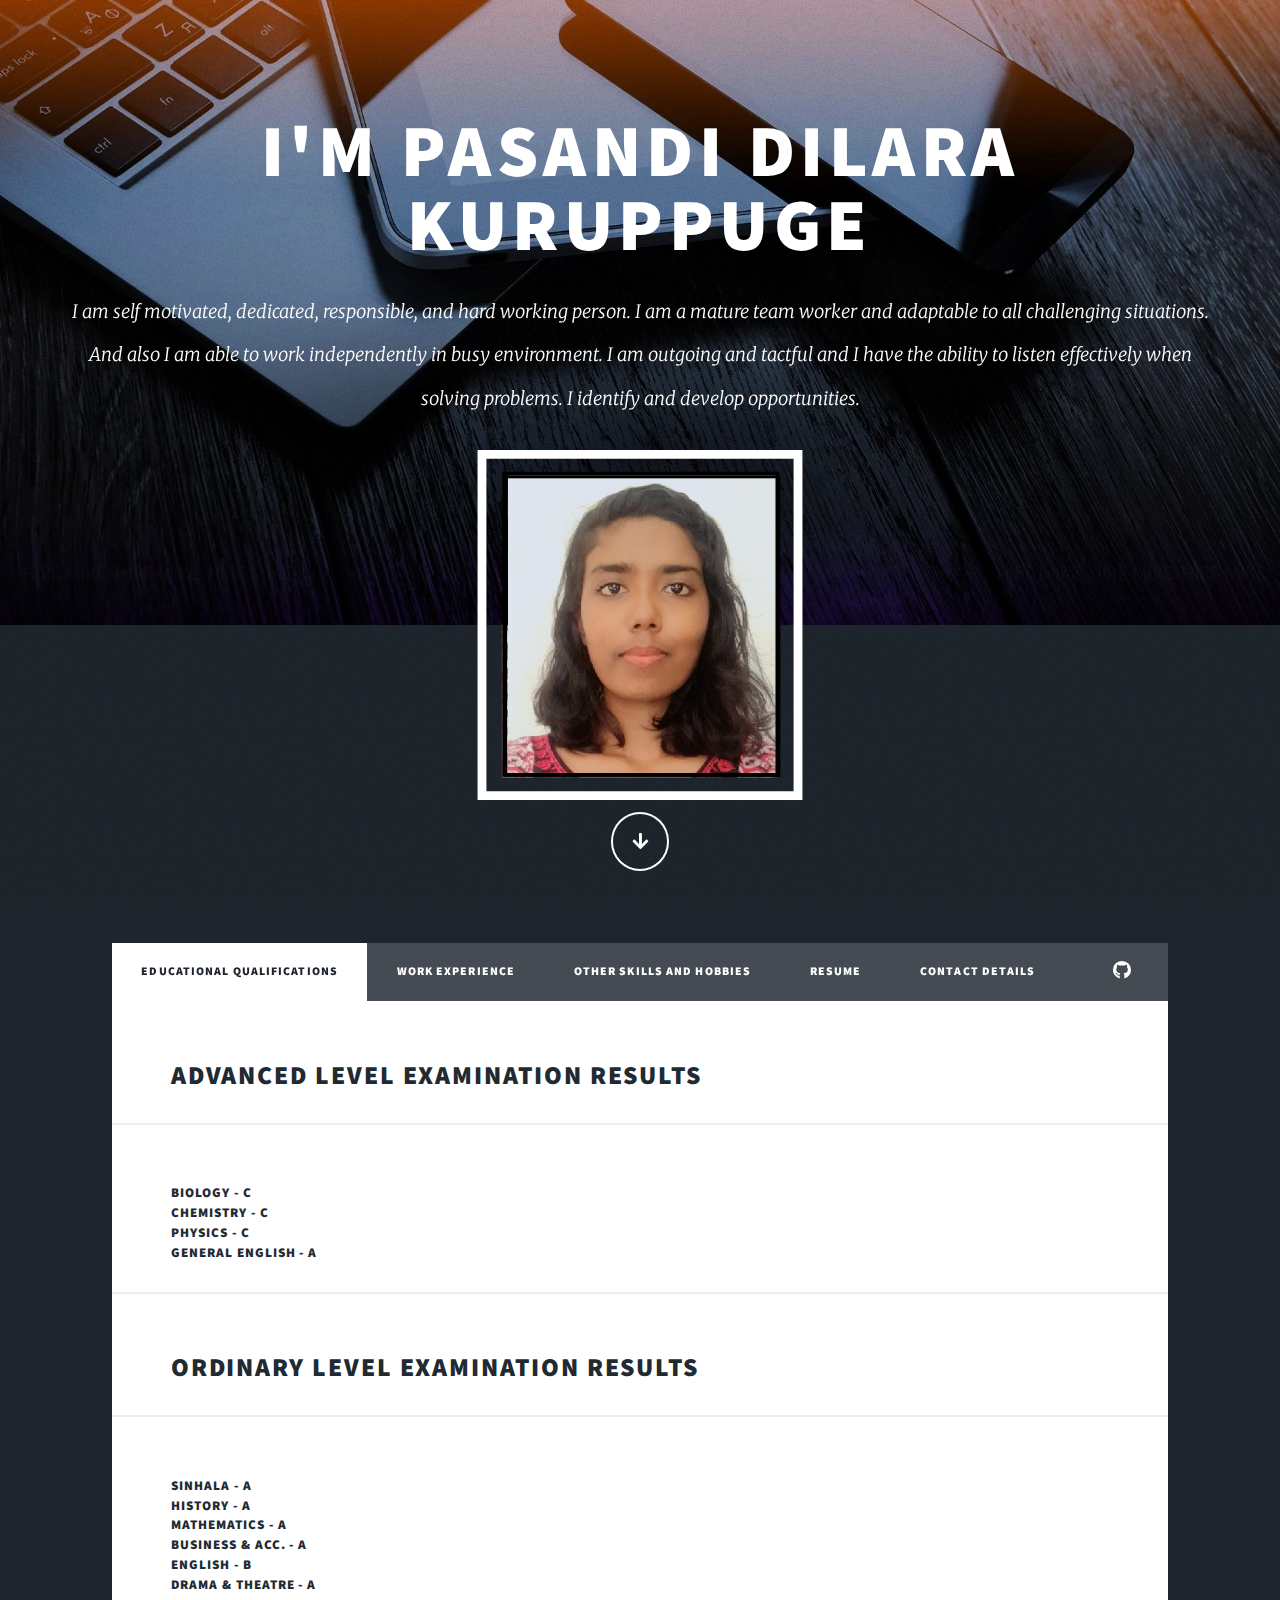
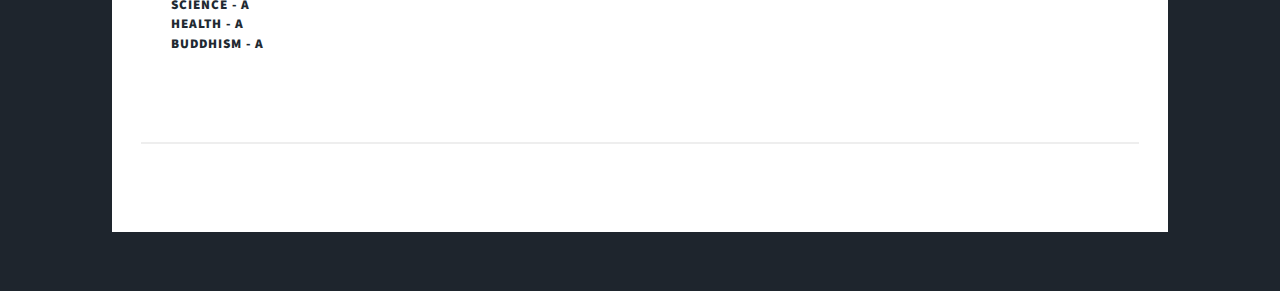
<file: index.html>
<!DOCTYPE HTML>

<html>
	<head>
		<title>Pasandi Dilara|E-Portfolio</title>
		<link rel = "icon" type = "image/png" href = "images/logo.svg">
		<meta charset="utf-8" />
		<meta name="viewport" content="width=device-width, initial-scale=1, user-scalable=no" />
		<link rel="stylesheet" href="assets/css/main.css" />
		<noscript><link rel="stylesheet" href="assets/css/noscript.css" /></noscript>
	</head>
	<body class="is-preload">

		
			<div id="wrapper" class="fade-in">

				

				
					<div id="intro">
						<h1>I'm Pasandi dilara<br />
						Kuruppuge</h1>
						<p>I am self motivated, dedicated, responsible, and hard working person. I am a mature team worker and adaptable to all challenging situations. <br>And also I am able to work independently in busy environment. I am outgoing and tactful and I have the ability to listen effectively when solving problems. I identify and develop opportunities.</p>
						<center><img src="images/Image.svg" width="350px" height="350px"></center>
				
						<ul class="actions">
							<li><a href="#header" class="button icon solid solo fa-arrow-down scrolly">Continue</a></li>
						</ul>
					</div>


					
					<header id="header">
						<a href="index.html" class="logo">About me</a>
					</header>			
					
				
					<nav id="nav">
						<ul class="links">
							<li class="active"><a href="index.html">Educational Qualifications</a></li>
							<li><a href="generic.html">Work experience</a></li>
							<li><a href="other.html">Other Skills and Hobbies</a></li>
							
							<li><a href="elements.html">Resume</a> </li>
							<li><a href="contact.html">Contact details</a></li>
						</ul>
						<ul class="icons">
							<li><a href="https://github.com/kuruppuge" class="icon brands fa-github"><span class="label">GitHub</span></a></li>
						</ul>
					</nav>

				
					<div id="main">


						<h2>Advanced Level examination results</h2> 

						<h5>Biology          -     C 
						<br> Chemistry       -     C 
						<br> Physics         -     C 
						<br> General English -     A</h5>

						<h2>Ordinary Level examination results</h2>

						<h5>Sinhala - A <br> History - A <br> Mathematics - A <br> Business & Acc. - A <br> English - B <br> Drama & Theatre - A <br> Science - A <br> Health - A <br> Buddhism - A</h5>





								

						

						

				
					<div id="copyright">
					</div>

			</div>

		
			<script src="assets/js/jquery.min.js"></script>
			<script src="assets/js/jquery.scrollex.min.js"></script>
			<script src="assets/js/jquery.scrolly.min.js"></script>
			<script src="assets/js/browser.min.js"></script>
			<script src="assets/js/breakpoints.min.js"></script>
			<script src="assets/js/util.js"></script>
			<script src="assets/js/main.js"></script>

	</body>
</html>
</file>
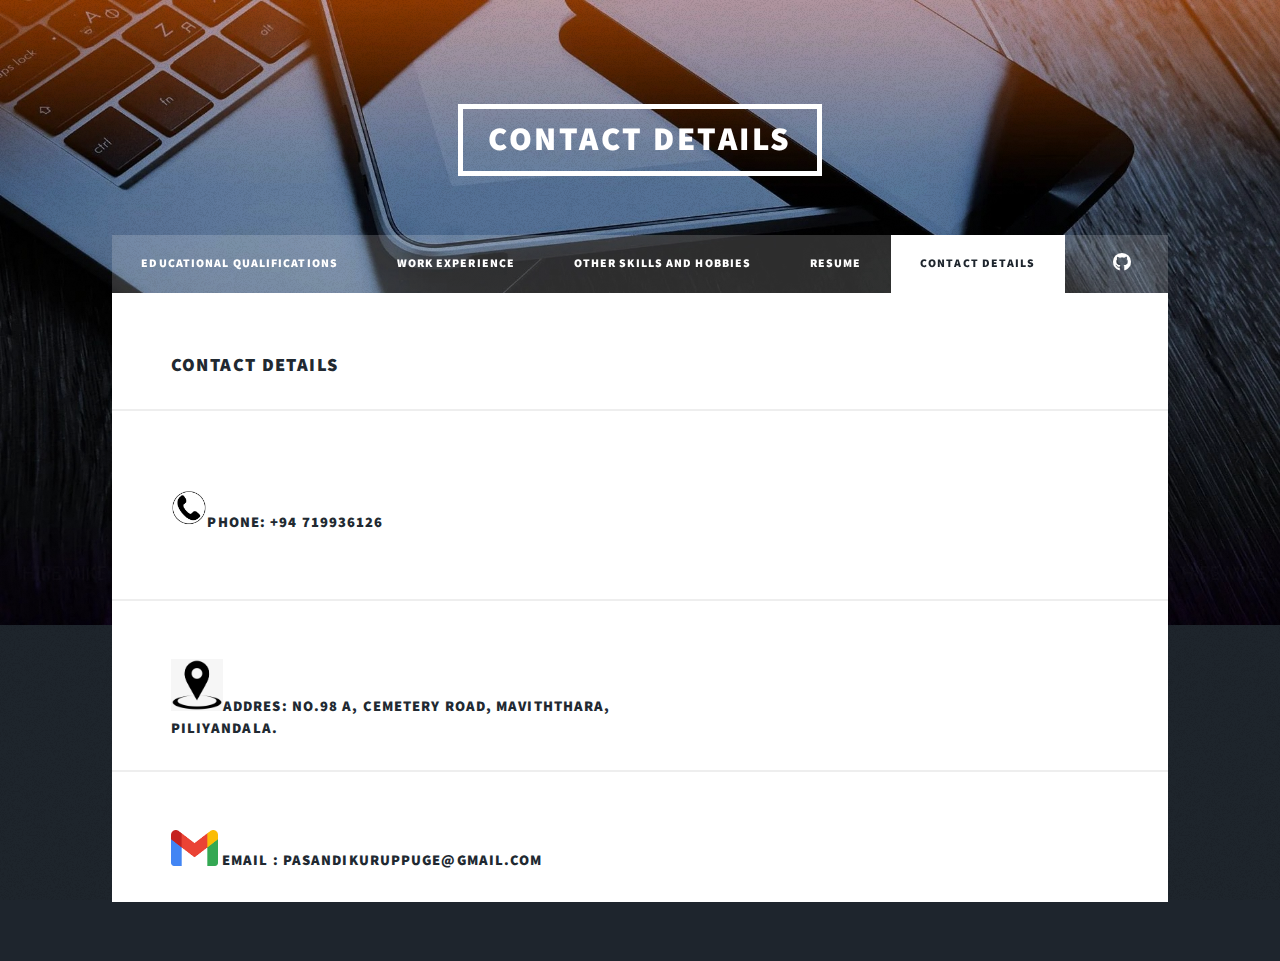
<file: contact.html>
<!DOCTYPE html>
<html>
	<head>
		<title>Contact details</title>
		<link rel = "icon" type = "image/png" href = "images/logo.svg">
		<meta charset="utf-8" />
		<meta name="viewport" content="width=device-width, initial-scale=1, user-scalable=no" />
		<link rel="stylesheet" href="assets/css/main.css" />
		<noscript><link rel="stylesheet" href="assets/css/noscript.css" /></noscript>
	</head>
	<body class="is-preload">

	
			<div id="wrapper">

					<header id="header">
						<a href="contact.html" class="logo">Contact details</a>
					</header>

				
					<nav id="nav">
						<ul class="links">
							<li><a href="index.html">Educational Qualifications</a></li>
							<li><a href="generic.html">Work experience</a></li>
							<li><a href="other.html">Other Skills and Hobbies</a></li>
							<li><a href="elements.html">Resume</a> </li>
							<li class="active"><a href="contact.html">Contact details</a></li>
						</ul>
						<ul class="icons">
							
							<li><a href="https://github.com/kuruppuge" class="icon brands fa-github"><span class="label">GitHub</span></a></li>
						</ul>
					</nav>

				
					<div id="main">

						<h3>
							Contact Details
						</h3>

						<h4><br><img src="images/1099.svg">Phone: +94 719936126</h4><br>
						<h4><img src="images/no.svg">ADDRES:
							No.98 A, Cemetery road, Maviththara,<br>
							Piliyandala.</h4>
						<h4><img src="images/gmail.svg"> EMAIL : pasandikuruppuge@gmail.com</h4>
						  
					</div>

					<div id="copyright">
                
					</div>



		
			<script src="assets/js/jquery.min.js"></script>
			<script src="assets/js/jquery.scrollex.min.js"></script>
			<script src="assets/js/jquery.scrolly.min.js"></script>
			<script src="assets/js/browser.min.js"></script>
			<script src="assets/js/breakpoints.min.js"></script>
			<script src="assets/js/util.js"></script>
			<script src="assets/js/main.js"></script>

	</body>
</html>
</file>
<file: assets/css/main.css>
@import url(fontawesome-all.min.css);
@import url("https://fonts.googleapis.com/css?family=Merriweather:300,700,300italic,700italic|Source+Sans+Pro:900");

/*
	Massively by HTML5 UP
	html5up.net | @ajlkn
	Free for personal and commercial use under the CCA 3.0 license (html5up.net/license)
*/

html, body, div, span, applet, object,
iframe, h1, h2, h3, h4, h5, h6, p, blockquote,
pre, a, abbr, acronym, address, big, cite,
code, del, dfn, em, img, ins, kbd, q, s, samp,
small, strike, strong, sub, sup, tt, var, b,
u, i, center, dl, dt, dd, ol, ul, li, fieldset,
form, label, legend, table, caption, tbody,
tfoot, thead, tr, th, td, article, aside,
canvas, details, embed, figure, figcaption,
footer, header, hgroup, menu, nav, output, ruby,
section, summary, time, mark, audio, video {
	margin: 0;
	padding: 0;
	border: 0;
	font-size: 100%;
	font: inherit;
	vertical-align: baseline;}

article, aside, details, figcaption, figure,
footer, header, hgroup, menu, nav, section {
	display: block;}

body {
	line-height: 1;
}

ol, ul {
	list-style: none;
}

blockquote, q {
	quotes: none;
}

	blockquote:before, blockquote:after, q:before, q:after {
		content: '';
		content: none;
	}

table {
	border-collapse: collapse;
	border-spacing: 0;
}

body {
	-webkit-text-size-adjust: none;
}

mark {
	background-color: transparent;
	color: inherit;
}

input::-moz-focus-inner {
	border: 0;
	padding: 0;
}

input, select, textarea {
	-moz-appearance: none;
	-webkit-appearance: none;
	-ms-appearance: none;
	appearance: none;
}

/* Basic */

	@-ms-viewport {
		width: device-width;
	}

	body {
		-ms-overflow-style: scrollbar;
	}

	@media screen and (max-width: 480px) {

		html, body {
			min-width: 320px;
		}

	}

	html {
		box-sizing: border-box;
	}

	*, *:before, *:after {
		box-sizing: inherit;
	}

	body {
		background-color: #1e252d;
	}

		body.is-preload *, body.is-preload *:before, body.is-preload *:after {
			-moz-animation: none !important;
			-webkit-animation: none !important;
			-ms-animation: none !important;
			animation: none !important;
			-moz-transition: none !important;
			-webkit-transition: none !important;
			-ms-transition: none !important;
			transition: none !important;
		}

/* Type */

	html {
		font-size: 16pt;
	}

		@media screen and (max-width: 1680px) {

			html {
				font-size: 12pt;
			}

		}

		@media screen and (max-width: 1280px) {

			html {
				font-size: 11pt;
			}

		}

		@media screen and (max-width: 360px) {

			html {
				font-size: 10pt;
			}

		}

	body {
		color: #212931;
	}

	body, input, select, textarea {
		font-family: "Merriweather", Georgia, serif;
		font-weight: 300;
		font-size: 1rem;
		line-height: 2.375;
	}

	a {
		-moz-transition: color 0.2s ease-in-out, background-color 0.2s ease-in-out, border-color 0.2s ease-in-out, box-shadow 0.2s ease-in-out;
		-webkit-transition: color 0.2s ease-in-out, background-color 0.2s ease-in-out, border-color 0.2s ease-in-out, box-shadow 0.2s ease-in-out;
		-ms-transition: color 0.2s ease-in-out, background-color 0.2s ease-in-out, border-color 0.2s ease-in-out, box-shadow 0.2s ease-in-out;
		transition: color 0.2s ease-in-out, background-color 0.2s ease-in-out, border-color 0.2s ease-in-out, box-shadow 0.2s ease-in-out;
		border-bottom: dotted 1px;
		text-decoration: none;
	}

		a:hover {
			border-bottom-color: transparent;
		}

	strong, b {
		font-weight: 600;
	}

	em, i {
		font-style: italic;
	}

	p {
		text-align: justify;
		margin: 0 0 2rem 0;
	}

	h1, h2, h3, h4, h5, h6 {
		font-family: "Source Sans Pro", Helvetica, sans-serif;
		font-weight: 900;
		line-height: 1.5;
		letter-spacing: 0.075em;
		text-transform: uppercase;
		margin: 0 0 1rem 0;
	}

		h1 a, h2 a, h3 a, h4 a, h5 a, h6 a {
			border-bottom: 0;
			color: inherit;
			text-decoration: none;
		}

	h1 {
		font-size: 4rem;
		line-height: 1.1;
		margin: 0 0 2rem 0;
	}

	h2 {
		font-size: 1.75rem;
		line-height: 1.3;
		margin: 0 0 1.5rem 0;
	}

	h3 {
		font-size: 1.25rem;
		margin: 0 0 1.5rem 0;
	}

	h4 {
		font-size: 1rem;
	}

	h5 {
		font-size: 0.9rem;
	}

	h6 {
		font-size: 0.8rem;
	}

	sub {
		font-size: 0.8rem;
		position: relative;
		top: 0.5rem;
	}

	sup {
		font-size: 0.8rem;
		position: relative;
		top: -0.5rem;
	}

	blockquote {
		border-left: solid 4px;
		font-style: italic;
		margin: 0 0 2rem 0;
		padding: 0.5rem 0 0.5rem 2rem;
	}

	code {
		border: solid 2px;
		font-family: "Courier New", monospace;
		font-size: 0.9rem;
		margin: 0 0.25rem;
		padding: 0.25rem 0.65rem;
	}

	pre {
		-webkit-overflow-scrolling: touch;
		font-family: "Courier New", monospace;
		font-size: 0.9rem;
		margin: 0 0 2rem 0;
	}

		pre code {
			display: block;
			line-height: 1.75;
			padding: 1rem 1.5rem;
			overflow-x: auto;
		}

	hr {
		border: 0;
		border-bottom: solid 2px;
		margin: 3rem 0;
	}

		hr.major {
			margin: 5rem 0;
		}

	.align-left {
		text-align: left;
	}

	.align-center {
		text-align: center;
	}

	.align-right {
		text-align: right;
	}

	input, select, textarea {
		color: #212931;
	}

	a {
		color: #212931;
		border-bottom-color: rgba(33, 41, 49, 0.5);
	}

		a:hover {
			border-bottom-color: transparent;
			color: #18bfef !important;
		}

	strong, b {
		color: #212931;
	}

	h1, h2, h3, h4, h5, h6 {
		color: #212931;
	}

	blockquote {
		border-left-color: #eeeeee;
	}

	code {
		background: rgba(220, 220, 220, 0.25);
		border-color: #eeeeee;
	}

	hr {
		border-bottom-color: #eeeeee;
	}

/* Row */

	.row {
		display: flex;
		flex-wrap: wrap;
		box-sizing: border-box;
		align-items: stretch;
	}

		.row > * {
			box-sizing: border-box;
		}

		.row.gtr-uniform > * > :last-child {
			margin-bottom: 0;
		}

		.row.aln-left {
			justify-content: flex-start;
		}

		.row.aln-center {
			justify-content: center;
		}

		.row.aln-right {
			justify-content: flex-end;
		}

		.row.aln-top {
			align-items: flex-start;
		}

		.row.aln-middle {
			align-items: center;
		}

		.row.aln-bottom {
			align-items: flex-end;
		}

		.row > .imp {
			order: -1;
		}

		.row > .col-1 {
			width: 8.33333%;
		}

		.row > .off-1 {
			margin-left: 8.33333%;
		}

		.row > .col-2 {
			width: 16.66667%;
		}

		.row > .off-2 {
			margin-left: 16.66667%;
		}

		.row > .col-3 {
			width: 25%;
		}

		.row > .off-3 {
			margin-left: 25%;
		}

		.row > .col-4 {
			width: 33.33333%;
		}

		.row > .off-4 {
			margin-left: 33.33333%;
		}

		.row > .col-5 {
			width: 41.66667%;
		}

		.row > .off-5 {
			margin-left: 41.66667%;
		}

		.row > .col-6 {
			width: 50%;
		}

		.row > .off-6 {
			margin-left: 50%;
		}

		.row > .col-7 {
			width: 58.33333%;
		}

		.row > .off-7 {
			margin-left: 58.33333%;
		}

		.row > .col-8 {
			width: 66.66667%;
		}

		.row > .off-8 {
			margin-left: 66.66667%;
		}

		.row > .col-9 {
			width: 75%;
		}

		.row > .off-9 {
			margin-left: 75%;
		}

		.row > .col-10 {
			width: 83.33333%;
		}

		.row > .off-10 {
			margin-left: 83.33333%;
		}

		.row > .col-11 {
			width: 91.66667%;
		}

		.row > .off-11 {
			margin-left: 91.66667%;
		}

		.row > .col-12 {
			width: 100%;
		}

		.row > .off-12 {
			margin-left: 100%;
		}

		.row.gtr-0 {
			margin-top: 0;
			margin-left: 0rem;
		}

			.row.gtr-0 > * {
				padding: 0 0 0 0rem;
			}

			.row.gtr-0.gtr-uniform {
				margin-top: 0rem;
			}

				.row.gtr-0.gtr-uniform > * {
					padding-top: 0rem;
				}

		.row.gtr-25 {
			margin-top: 0;
			margin-left: -0.375rem;
		}

			.row.gtr-25 > * {
				padding: 0 0 0 0.375rem;
			}

			.row.gtr-25.gtr-uniform {
				margin-top: -0.375rem;
			}

				.row.gtr-25.gtr-uniform > * {
					padding-top: 0.375rem;
				}

		.row.gtr-50 {
			margin-top: 0;
			margin-left: -0.75rem;
		}

			.row.gtr-50 > * {
				padding: 0 0 0 0.75rem;
			}

			.row.gtr-50.gtr-uniform {
				margin-top: -0.75rem;
			}

				.row.gtr-50.gtr-uniform > * {
					padding-top: 0.75rem;
				}

		.row {
			margin-top: 0;
			margin-left: -1.5rem;
		}

			.row > * {
				padding: 0 0 0 1.5rem;
			}

			.row.gtr-uniform {
				margin-top: -1.5rem;
			}

				.row.gtr-uniform > * {
					padding-top: 1.5rem;
				}

		.row.gtr-150 {
			margin-top: 0;
			margin-left: -2.25rem;
		}

			.row.gtr-150 > * {
				padding: 0 0 0 2.25rem;
			}

			.row.gtr-150.gtr-uniform {
				margin-top: -2.25rem;
			}

				.row.gtr-150.gtr-uniform > * {
					padding-top: 2.25rem;
				}

		.row.gtr-200 {
			margin-top: 0;
			margin-left: -3rem;
		}

			.row.gtr-200 > * {
				padding: 0 0 0 3rem;
			}

			.row.gtr-200.gtr-uniform {
				margin-top: -3rem;
			}

				.row.gtr-200.gtr-uniform > * {
					padding-top: 3rem;
				}

		@media screen and (max-width: 1680px) {

			.row {
				display: flex;
				flex-wrap: wrap;
				box-sizing: border-box;
				align-items: stretch;
			}

				.row > * {
					box-sizing: border-box;
				}

				.row.gtr-uniform > * > :last-child {
					margin-bottom: 0;
				}

				.row.aln-left {
					justify-content: flex-start;
				}

				.row.aln-center {
					justify-content: center;
				}

				.row.aln-right {
					justify-content: flex-end;
				}

				.row.aln-top {
					align-items: flex-start;
				}

				.row.aln-middle {
					align-items: center;
				}

				.row.aln-bottom {
					align-items: flex-end;
				}

				.row > .imp-xlarge {
					order: -1;
				}

				.row > .col-1-xlarge {
					width: 8.33333%;
				}

				.row > .off-1-xlarge {
					margin-left: 8.33333%;
				}

				.row > .col-2-xlarge {
					width: 16.66667%;
				}

				.row > .off-2-xlarge {
					margin-left: 16.66667%;
				}

				.row > .col-3-xlarge {
					width: 25%;
				}

				.row > .off-3-xlarge {
					margin-left: 25%;
				}

				.row > .col-4-xlarge {
					width: 33.33333%;
				}

				.row > .off-4-xlarge {
					margin-left: 33.33333%;
				}

				.row > .col-5-xlarge {
					width: 41.66667%;
				}

				.row > .off-5-xlarge {
					margin-left: 41.66667%;
				}

				.row > .col-6-xlarge {
					width: 50%;
				}

				.row > .off-6-xlarge {
					margin-left: 50%;
				}

				.row > .col-7-xlarge {
					width: 58.33333%;
				}

				.row > .off-7-xlarge {
					margin-left: 58.33333%;
				}

				.row > .col-8-xlarge {
					width: 66.66667%;
				}

				.row > .off-8-xlarge {
					margin-left: 66.66667%;
				}

				.row > .col-9-xlarge {
					width: 75%;
				}

				.row > .off-9-xlarge {
					margin-left: 75%;
				}

				.row > .col-10-xlarge {
					width: 83.33333%;
				}

				.row > .off-10-xlarge {
					margin-left: 83.33333%;
				}

				.row > .col-11-xlarge {
					width: 91.66667%;
				}

				.row > .off-11-xlarge {
					margin-left: 91.66667%;
				}

				.row > .col-12-xlarge {
					width: 100%;
				}

				.row > .off-12-xlarge {
					margin-left: 100%;
				}

				.row.gtr-0 {
					margin-top: 0;
					margin-left: 0rem;
				}

					.row.gtr-0 > * {
						padding: 0 0 0 0rem;
					}

					.row.gtr-0.gtr-uniform {
						margin-top: 0rem;
					}

						.row.gtr-0.gtr-uniform > * {
							padding-top: 0rem;
						}

				.row.gtr-25 {
					margin-top: 0;
					margin-left: -0.375rem;
				}

					.row.gtr-25 > * {
						padding: 0 0 0 0.375rem;
					}

					.row.gtr-25.gtr-uniform {
						margin-top: -0.375rem;
					}

						.row.gtr-25.gtr-uniform > * {
							padding-top: 0.375rem;
						}

				.row.gtr-50 {
					margin-top: 0;
					margin-left: -0.75rem;
				}

					.row.gtr-50 > * {
						padding: 0 0 0 0.75rem;
					}

					.row.gtr-50.gtr-uniform {
						margin-top: -0.75rem;
					}

						.row.gtr-50.gtr-uniform > * {
							padding-top: 0.75rem;
						}

				.row {
					margin-top: 0;
					margin-left: -1.5rem;
				}

					.row > * {
						padding: 0 0 0 1.5rem;
					}

					.row.gtr-uniform {
						margin-top: -1.5rem;
					}

						.row.gtr-uniform > * {
							padding-top: 1.5rem;
						}

				.row.gtr-150 {
					margin-top: 0;
					margin-left: -2.25rem;
				}

					.row.gtr-150 > * {
						padding: 0 0 0 2.25rem;
					}

					.row.gtr-150.gtr-uniform {
						margin-top: -2.25rem;
					}

						.row.gtr-150.gtr-uniform > * {
							padding-top: 2.25rem;
						}

				.row.gtr-200 {
					margin-top: 0;
					margin-left: -3rem;
				}

					.row.gtr-200 > * {
						padding: 0 0 0 3rem;
					}

					.row.gtr-200.gtr-uniform {
						margin-top: -3rem;
					}

						.row.gtr-200.gtr-uniform > * {
							padding-top: 3rem;
						}

		}

		@media screen and (max-width: 1280px) {

			.row {
				display: flex;
				flex-wrap: wrap;
				box-sizing: border-box;
				align-items: stretch;
			}

				.row > * {
					box-sizing: border-box;
				}

				.row.gtr-uniform > * > :last-child {
					margin-bottom: 0;
				}

				.row.aln-left {
					justify-content: flex-start;
				}

				.row.aln-center {
					justify-content: center;
				}

				.row.aln-right {
					justify-content: flex-end;
				}

				.row.aln-top {
					align-items: flex-start;
				}

				.row.aln-middle {
					align-items: center;
				}

				.row.aln-bottom {
					align-items: flex-end;
				}

				.row > .imp-large {
					order: -1;
				}

				.row > .col-1-large {
					width: 8.33333%;
				}

				.row > .off-1-large {
					margin-left: 8.33333%;
				}

				.row > .col-2-large {
					width: 16.66667%;
				}

				.row > .off-2-large {
					margin-left: 16.66667%;
				}

				.row > .col-3-large {
					width: 25%;
				}

				.row > .off-3-large {
					margin-left: 25%;
				}

				.row > .col-4-large {
					width: 33.33333%;
				}

				.row > .off-4-large {
					margin-left: 33.33333%;
				}

				.row > .col-5-large {
					width: 41.66667%;
				}

				.row > .off-5-large {
					margin-left: 41.66667%;
				}

				.row > .col-6-large {
					width: 50%;
				}

				.row > .off-6-large {
					margin-left: 50%;
				}

				.row > .col-7-large {
					width: 58.33333%;
				}

				.row > .off-7-large {
					margin-left: 58.33333%;
				}

				.row > .col-8-large {
					width: 66.66667%;
				}

				.row > .off-8-large {
					margin-left: 66.66667%;
				}

				.row > .col-9-large {
					width: 75%;
				}

				.row > .off-9-large {
					margin-left: 75%;
				}

				.row > .col-10-large {
					width: 83.33333%;
				}

				.row > .off-10-large {
					margin-left: 83.33333%;
				}

				.row > .col-11-large {
					width: 91.66667%;
				}

				.row > .off-11-large {
					margin-left: 91.66667%;
				}

				.row > .col-12-large {
					width: 100%;
				}

				.row > .off-12-large {
					margin-left: 100%;
				}

				.row.gtr-0 {
					margin-top: 0;
					margin-left: 0rem;
				}

					.row.gtr-0 > * {
						padding: 0 0 0 0rem;
					}

					.row.gtr-0.gtr-uniform {
						margin-top: 0rem;
					}

						.row.gtr-0.gtr-uniform > * {
							padding-top: 0rem;
						}

				.row.gtr-25 {
					margin-top: 0;
					margin-left: -0.375rem;
				}

					.row.gtr-25 > * {
						padding: 0 0 0 0.375rem;
					}

					.row.gtr-25.gtr-uniform {
						margin-top: -0.375rem;
					}

						.row.gtr-25.gtr-uniform > * {
							padding-top: 0.375rem;
						}

				.row.gtr-50 {
					margin-top: 0;
					margin-left: -0.75rem;
				}

					.row.gtr-50 > * {
						padding: 0 0 0 0.75rem;
					}

					.row.gtr-50.gtr-uniform {
						margin-top: -0.75rem;
					}

						.row.gtr-50.gtr-uniform > * {
							padding-top: 0.75rem;
						}

				.row {
					margin-top: 0;
					margin-left: -1.5rem;
				}

					.row > * {
						padding: 0 0 0 1.5rem;
					}

					.row.gtr-uniform {
						margin-top: -1.5rem;
					}

						.row.gtr-uniform > * {
							padding-top: 1.5rem;
						}

				.row.gtr-150 {
					margin-top: 0;
					margin-left: -2.25rem;
				}

					.row.gtr-150 > * {
						padding: 0 0 0 2.25rem;
					}

					.row.gtr-150.gtr-uniform {
						margin-top: -2.25rem;
					}

						.row.gtr-150.gtr-uniform > * {
							padding-top: 2.25rem;
						}

				.row.gtr-200 {
					margin-top: 0;
					margin-left: -3rem;
				}

					.row.gtr-200 > * {
						padding: 0 0 0 3rem;
					}

					.row.gtr-200.gtr-uniform {
						margin-top: -3rem;
					}

						.row.gtr-200.gtr-uniform > * {
							padding-top: 3rem;
						}

		}

		@media screen and (max-width: 980px) {

			.row {
				display: flex;
				flex-wrap: wrap;
				box-sizing: border-box;
				align-items: stretch;
			}

				.row > * {
					box-sizing: border-box;
				}

				.row.gtr-uniform > * > :last-child {
					margin-bottom: 0;
				}

				.row.aln-left {
					justify-content: flex-start;
				}

				.row.aln-center {
					justify-content: center;
				}

				.row.aln-right {
					justify-content: flex-end;
				}

				.row.aln-top {
					align-items: flex-start;
				}

				.row.aln-middle {
					align-items: center;
				}

				.row.aln-bottom {
					align-items: flex-end;
				}

				.row > .imp-medium {
					order: -1;
				}

				.row > .col-1-medium {
					width: 8.33333%;
				}

				.row > .off-1-medium {
					margin-left: 8.33333%;
				}

				.row > .col-2-medium {
					width: 16.66667%;
				}

				.row > .off-2-medium {
					margin-left: 16.66667%;
				}

				.row > .col-3-medium {
					width: 25%;
				}

				.row > .off-3-medium {
					margin-left: 25%;
				}

				.row > .col-4-medium {
					width: 33.33333%;
				}

				.row > .off-4-medium {
					margin-left: 33.33333%;
				}

				.row > .col-5-medium {
					width: 41.66667%;
				}

				.row > .off-5-medium {
					margin-left: 41.66667%;
				}

				.row > .col-6-medium {
					width: 50%;
				}

				.row > .off-6-medium {
					margin-left: 50%;
				}

				.row > .col-7-medium {
					width: 58.33333%;
				}

				.row > .off-7-medium {
					margin-left: 58.33333%;
				}

				.row > .col-8-medium {
					width: 66.66667%;
				}

				.row > .off-8-medium {
					margin-left: 66.66667%;
				}

				.row > .col-9-medium {
					width: 75%;
				}

				.row > .off-9-medium {
					margin-left: 75%;
				}

				.row > .col-10-medium {
					width: 83.33333%;
				}

				.row > .off-10-medium {
					margin-left: 83.33333%;
				}

				.row > .col-11-medium {
					width: 91.66667%;
				}

				.row > .off-11-medium {
					margin-left: 91.66667%;
				}

				.row > .col-12-medium {
					width: 100%;
				}

				.row > .off-12-medium {
					margin-left: 100%;
				}

				.row.gtr-0 {
					margin-top: 0;
					margin-left: 0rem;
				}

					.row.gtr-0 > * {
						padding: 0 0 0 0rem;
					}

					.row.gtr-0.gtr-uniform {
						margin-top: 0rem;
					}

						.row.gtr-0.gtr-uniform > * {
							padding-top: 0rem;
						}

				.row.gtr-25 {
					margin-top: 0;
					margin-left: -0.375rem;
				}

					.row.gtr-25 > * {
						padding: 0 0 0 0.375rem;
					}

					.row.gtr-25.gtr-uniform {
						margin-top: -0.375rem;
					}

						.row.gtr-25.gtr-uniform > * {
							padding-top: 0.375rem;
						}

				.row.gtr-50 {
					margin-top: 0;
					margin-left: -0.75rem;
				}

					.row.gtr-50 > * {
						padding: 0 0 0 0.75rem;
					}

					.row.gtr-50.gtr-uniform {
						margin-top: -0.75rem;
					}

						.row.gtr-50.gtr-uniform > * {
							padding-top: 0.75rem;
						}

				.row {
					margin-top: 0;
					margin-left: -1.5rem;
				}

					.row > * {
						padding: 0 0 0 1.5rem;
					}

					.row.gtr-uniform {
						margin-top: -1.5rem;
					}

						.row.gtr-uniform > * {
							padding-top: 1.5rem;
						}

				.row.gtr-150 {
					margin-top: 0;
					margin-left: -2.25rem;
				}

					.row.gtr-150 > * {
						padding: 0 0 0 2.25rem;
					}

					.row.gtr-150.gtr-uniform {
						margin-top: -2.25rem;
					}

						.row.gtr-150.gtr-uniform > * {
							padding-top: 2.25rem;
						}

				.row.gtr-200 {
					margin-top: 0;
					margin-left: -3rem;
				}

					.row.gtr-200 > * {
						padding: 0 0 0 3rem;
					}

					.row.gtr-200.gtr-uniform {
						margin-top: -3rem;
					}

						.row.gtr-200.gtr-uniform > * {
							padding-top: 3rem;
						}

		}

		@media screen and (max-width: 736px) {

			.row {
				display: flex;
				flex-wrap: wrap;
				box-sizing: border-box;
				align-items: stretch;
			}

				.row > * {
					box-sizing: border-box;
				}

				.row.gtr-uniform > * > :last-child {
					margin-bottom: 0;
				}

				.row.aln-left {
					justify-content: flex-start;
				}

				.row.aln-center {
					justify-content: center;
				}

				.row.aln-right {
					justify-content: flex-end;
				}

				.row.aln-top {
					align-items: flex-start;
				}

				.row.aln-middle {
					align-items: center;
				}

				.row.aln-bottom {
					align-items: flex-end;
				}

				.row > .imp-small {
					order: -1;
				}

				.row > .col-1-small {
					width: 8.33333%;
				}

				.row > .off-1-small {
					margin-left: 8.33333%;
				}

				.row > .col-2-small {
					width: 16.66667%;
				}

				.row > .off-2-small {
					margin-left: 16.66667%;
				}

				.row > .col-3-small {
					width: 25%;
				}

				.row > .off-3-small {
					margin-left: 25%;
				}

				.row > .col-4-small {
					width: 33.33333%;
				}

				.row > .off-4-small {
					margin-left: 33.33333%;
				}

				.row > .col-5-small {
					width: 41.66667%;
				}

				.row > .off-5-small {
					margin-left: 41.66667%;
				}

				.row > .col-6-small {
					width: 50%;
				}

				.row > .off-6-small {
					margin-left: 50%;
				}

				.row > .col-7-small {
					width: 58.33333%;
				}

				.row > .off-7-small {
					margin-left: 58.33333%;
				}

				.row > .col-8-small {
					width: 66.66667%;
				}

				.row > .off-8-small {
					margin-left: 66.66667%;
				}

				.row > .col-9-small {
					width: 75%;
				}

				.row > .off-9-small {
					margin-left: 75%;
				}

				.row > .col-10-small {
					width: 83.33333%;
				}

				.row > .off-10-small {
					margin-left: 83.33333%;
				}

				.row > .col-11-small {
					width: 91.66667%;
				}

				.row > .off-11-small {
					margin-left: 91.66667%;
				}

				.row > .col-12-small {
					width: 100%;
				}

				.row > .off-12-small {
					margin-left: 100%;
				}

				.row.gtr-0 {
					margin-top: 0;
					margin-left: 0rem;
				}

					.row.gtr-0 > * {
						padding: 0 0 0 0rem;
					}

					.row.gtr-0.gtr-uniform {
						margin-top: 0rem;
					}

						.row.gtr-0.gtr-uniform > * {
							padding-top: 0rem;
						}

				.row.gtr-25 {
					margin-top: 0;
					margin-left: -0.375rem;
				}

					.row.gtr-25 > * {
						padding: 0 0 0 0.375rem;
					}

					.row.gtr-25.gtr-uniform {
						margin-top: -0.375rem;
					}

						.row.gtr-25.gtr-uniform > * {
							padding-top: 0.375rem;
						}

				.row.gtr-50 {
					margin-top: 0;
					margin-left: -0.75rem;
				}

					.row.gtr-50 > * {
						padding: 0 0 0 0.75rem;
					}

					.row.gtr-50.gtr-uniform {
						margin-top: -0.75rem;
					}

						.row.gtr-50.gtr-uniform > * {
							padding-top: 0.75rem;
						}

				.row {
					margin-top: 0;
					margin-left: -1.5rem;
				}

					.row > * {
						padding: 0 0 0 1.5rem;
					}

					.row.gtr-uniform {
						margin-top: -1.5rem;
					}

						.row.gtr-uniform > * {
							padding-top: 1.5rem;
						}

				.row.gtr-150 {
					margin-top: 0;
					margin-left: -2.25rem;
				}

					.row.gtr-150 > * {
						padding: 0 0 0 2.25rem;
					}

					.row.gtr-150.gtr-uniform {
						margin-top: -2.25rem;
					}

						.row.gtr-150.gtr-uniform > * {
							padding-top: 2.25rem;
						}

				.row.gtr-200 {
					margin-top: 0;
					margin-left: -3rem;
				}

					.row.gtr-200 > * {
						padding: 0 0 0 3rem;
					}

					.row.gtr-200.gtr-uniform {
						margin-top: -3rem;
					}

						.row.gtr-200.gtr-uniform > * {
							padding-top: 3rem;
						}

		}

		@media screen and (max-width: 480px) {

			.row {
				display: flex;
				flex-wrap: wrap;
				box-sizing: border-box;
				align-items: stretch;
			}

				.row > * {
					box-sizing: border-box;
				}

				.row.gtr-uniform > * > :last-child {
					margin-bottom: 0;
				}

				.row.aln-left {
					justify-content: flex-start;
				}

				.row.aln-center {
					justify-content: center;
				}

				.row.aln-right {
					justify-content: flex-end;
				}

				.row.aln-top {
					align-items: flex-start;
				}

				.row.aln-middle {
					align-items: center;
				}

				.row.aln-bottom {
					align-items: flex-end;
				}

				.row > .imp-xsmall {
					order: -1;
				}

				.row > .col-1-xsmall {
					width: 8.33333%;
				}

				.row > .off-1-xsmall {
					margin-left: 8.33333%;
				}

				.row > .col-2-xsmall {
					width: 16.66667%;
				}

				.row > .off-2-xsmall {
					margin-left: 16.66667%;
				}

				.row > .col-3-xsmall {
					width: 25%;
				}

				.row > .off-3-xsmall {
					margin-left: 25%;
				}

				.row > .col-4-xsmall {
					width: 33.33333%;
				}

				.row > .off-4-xsmall {
					margin-left: 33.33333%;
				}

				.row > .col-5-xsmall {
					width: 41.66667%;
				}

				.row > .off-5-xsmall {
					margin-left: 41.66667%;
				}

				.row > .col-6-xsmall {
					width: 50%;
				}

				.row > .off-6-xsmall {
					margin-left: 50%;
				}

				.row > .col-7-xsmall {
					width: 58.33333%;
				}

				.row > .off-7-xsmall {
					margin-left: 58.33333%;
				}

				.row > .col-8-xsmall {
					width: 66.66667%;
				}

				.row > .off-8-xsmall {
					margin-left: 66.66667%;
				}

				.row > .col-9-xsmall {
					width: 75%;
				}

				.row > .off-9-xsmall {
					margin-left: 75%;
				}

				.row > .col-10-xsmall {
					width: 83.33333%;
				}

				.row > .off-10-xsmall {
					margin-left: 83.33333%;
				}

				.row > .col-11-xsmall {
					width: 91.66667%;
				}

				.row > .off-11-xsmall {
					margin-left: 91.66667%;
				}

				.row > .col-12-xsmall {
					width: 100%;
				}

				.row > .off-12-xsmall {
					margin-left: 100%;
				}

				.row.gtr-0 {
					margin-top: 0;
					margin-left: 0rem;
				}

					.row.gtr-0 > * {
						padding: 0 0 0 0rem;
					}

					.row.gtr-0.gtr-uniform {
						margin-top: 0rem;
					}

						.row.gtr-0.gtr-uniform > * {
							padding-top: 0rem;
						}

				.row.gtr-25 {
					margin-top: 0;
					margin-left: -0.375rem;
				}

					.row.gtr-25 > * {
						padding: 0 0 0 0.375rem;
					}

					.row.gtr-25.gtr-uniform {
						margin-top: -0.375rem;
					}

						.row.gtr-25.gtr-uniform > * {
							padding-top: 0.375rem;
						}

				.row.gtr-50 {
					margin-top: 0;
					margin-left: -0.75rem;
				}

					.row.gtr-50 > * {
						padding: 0 0 0 0.75rem;
					}

					.row.gtr-50.gtr-uniform {
						margin-top: -0.75rem;
					}

						.row.gtr-50.gtr-uniform > * {
							padding-top: 0.75rem;
						}

				.row {
					margin-top: 0;
					margin-left: -1.5rem;
				}

					.row > * {
						padding: 0 0 0 1.5rem;
					}

					.row.gtr-uniform {
						margin-top: -1.5rem;
					}

						.row.gtr-uniform > * {
							padding-top: 1.5rem;
						}

				.row.gtr-150 {
					margin-top: 0;
					margin-left: -2.25rem;
				}

					.row.gtr-150 > * {
						padding: 0 0 0 2.25rem;
					}

					.row.gtr-150.gtr-uniform {
						margin-top: -2.25rem;
					}

						.row.gtr-150.gtr-uniform > * {
							padding-top: 2.25rem;
						}

				.row.gtr-200 {
					margin-top: 0;
					margin-left: -3rem;
				}

					.row.gtr-200 > * {
						padding: 0 0 0 3rem;
					}

					.row.gtr-200.gtr-uniform {
						margin-top: -3rem;
					}

						.row.gtr-200.gtr-uniform > * {
							padding-top: 3rem;
						}

		}

		@media screen and (max-width: 360px) {

			.row {
				display: flex;
				flex-wrap: wrap;
				box-sizing: border-box;
				align-items: stretch;
			}

				.row > * {
					box-sizing: border-box;
				}

				.row.gtr-uniform > * > :last-child {
					margin-bottom: 0;
				}

				.row.aln-left {
					justify-content: flex-start;
				}

				.row.aln-center {
					justify-content: center;
				}

				.row.aln-right {
					justify-content: flex-end;
				}

				.row.aln-top {
					align-items: flex-start;
				}

				.row.aln-middle {
					align-items: center;
				}

				.row.aln-bottom {
					align-items: flex-end;
				}

				.row > .imp-xxsmall {
					order: -1;
				}

				.row > .col-1-xxsmall {
					width: 8.33333%;
				}

				.row > .off-1-xxsmall {
					margin-left: 8.33333%;
				}

				.row > .col-2-xxsmall {
					width: 16.66667%;
				}

				.row > .off-2-xxsmall {
					margin-left: 16.66667%;
				}

				.row > .col-3-xxsmall {
					width: 25%;
				}

				.row > .off-3-xxsmall {
					margin-left: 25%;
				}

				.row > .col-4-xxsmall {
					width: 33.33333%;
				}

				.row > .off-4-xxsmall {
					margin-left: 33.33333%;
				}

				.row > .col-5-xxsmall {
					width: 41.66667%;
				}

				.row > .off-5-xxsmall {
					margin-left: 41.66667%;
				}

				.row > .col-6-xxsmall {
					width: 50%;
				}

				.row > .off-6-xxsmall {
					margin-left: 50%;
				}

				.row > .col-7-xxsmall {
					width: 58.33333%;
				}

				.row > .off-7-xxsmall {
					margin-left: 58.33333%;
				}

				.row > .col-8-xxsmall {
					width: 66.66667%;
				}

				.row > .off-8-xxsmall {
					margin-left: 66.66667%;
				}

				.row > .col-9-xxsmall {
					width: 75%;
				}

				.row > .off-9-xxsmall {
					margin-left: 75%;
				}

				.row > .col-10-xxsmall {
					width: 83.33333%;
				}

				.row > .off-10-xxsmall {
					margin-left: 83.33333%;
				}

				.row > .col-11-xxsmall {
					width: 91.66667%;
				}

				.row > .off-11-xxsmall {
					margin-left: 91.66667%;
				}

				.row > .col-12-xxsmall {
					width: 100%;
				}

				.row > .off-12-xxsmall {
					margin-left: 100%;
				}

				.row.gtr-0 {
					margin-top: 0;
					margin-left: 0rem;
				}

					.row.gtr-0 > * {
						padding: 0 0 0 0rem;
					}

					.row.gtr-0.gtr-uniform {
						margin-top: 0rem;
					}

						.row.gtr-0.gtr-uniform > * {
							padding-top: 0rem;
						}

				.row.gtr-25 {
					margin-top: 0;
					margin-left: -0.375rem;
				}

					.row.gtr-25 > * {
						padding: 0 0 0 0.375rem;
					}

					.row.gtr-25.gtr-uniform {
						margin-top: -0.375rem;
					}

						.row.gtr-25.gtr-uniform > * {
							padding-top: 0.375rem;
						}

				.row.gtr-50 {
					margin-top: 0;
					margin-left: -0.75rem;
				}

					.row.gtr-50 > * {
						padding: 0 0 0 0.75rem;
					}

					.row.gtr-50.gtr-uniform {
						margin-top: -0.75rem;
					}

						.row.gtr-50.gtr-uniform > * {
							padding-top: 0.75rem;
						}

				.row {
					margin-top: 0;
					margin-left: -1.5rem;
				}

					.row > * {
						padding: 0 0 0 1.5rem;
					}

					.row.gtr-uniform {
						margin-top: -1.5rem;
					}

						.row.gtr-uniform > * {
							padding-top: 1.5rem;
						}

				.row.gtr-150 {
					margin-top: 0;
					margin-left: -2.25rem;
				}

					.row.gtr-150 > * {
						padding: 0 0 0 2.25rem;
					}

					.row.gtr-150.gtr-uniform {
						margin-top: -2.25rem;
					}

						.row.gtr-150.gtr-uniform > * {
							padding-top: 2.25rem;
						}

				.row.gtr-200 {
					margin-top: 0;
					margin-left: -3rem;
				}

					.row.gtr-200 > * {
						padding: 0 0 0 3rem;
					}

					.row.gtr-200.gtr-uniform {
						margin-top: -3rem;
					}

						.row.gtr-200.gtr-uniform > * {
							padding-top: 3rem;
						}

		}

/* Box */

	.box {
		border: solid 2px;
		margin-bottom: 2rem;
		padding: 1.5rem;
	}

		.box > :last-child,
		.box > :last-child > :last-child,
		.box > :last-child > :last-child > :last-child {
			margin-bottom: 0;
		}

		.box.alt {
			border: 0;
			border-radius: 0;
			padding: 0;
		}

	.box {
		border-color: #eeeeee;
	}

/* Button */

	input[type="submit"],
	input[type="reset"],
	input[type="button"],
	button,
	.button {
		-moz-appearance: none;
		-webkit-appearance: none;
		-ms-appearance: none;
		appearance: none;
		-moz-transition: background-color 0.2s ease-in-out, box-shadow 0.2s ease-in-out, color 0.2s ease-in-out;
		-webkit-transition: background-color 0.2s ease-in-out, box-shadow 0.2s ease-in-out, color 0.2s ease-in-out;
		-ms-transition: background-color 0.2s ease-in-out, box-shadow 0.2s ease-in-out, color 0.2s ease-in-out;
		transition: background-color 0.2s ease-in-out, box-shadow 0.2s ease-in-out, color 0.2s ease-in-out;
		border: 0;
		border-radius: 0;
		cursor: pointer;
		display: inline-block;
		font-family: "Source Sans Pro", Helvetica, sans-serif;
		font-size: 0.8rem;
		font-weight: 900;
		letter-spacing: 0.075em;
		height: 3rem;
		line-height: 3rem;
		padding: 0 2rem;
		text-align: center;
		text-decoration: none;
		text-transform: uppercase;
		white-space: nowrap;
	}

		input[type="submit"].icon:before,
		input[type="reset"].icon:before,
		input[type="button"].icon:before,
		button.icon:before,
		.button.icon:before {
			margin-right: 0.5rem;
		}

		input[type="submit"].icon.solo,
		input[type="reset"].icon.solo,
		input[type="button"].icon.solo,
		button.icon.solo,
		.button.icon.solo {
			position: relative;
			width: 4rem;
			height: 4rem;
			line-height: 4rem;
			border-radius: 4rem;
			text-indent: 4rem;
			overflow: hidden;
			padding: 0;
			white-space: nowrap;
		}

			input[type="submit"].icon.solo:before,
			input[type="reset"].icon.solo:before,
			input[type="button"].icon.solo:before,
			button.icon.solo:before,
			.button.icon.solo:before {
				position: absolute;
				display: block;
				top: 0;
				left: 0;
				width: inherit;
				height: inherit;
				line-height: inherit;
				font-size: 1.25rem;
				margin-right: 0;
				text-align: center;
				text-indent: 0;
			}

		input[type="submit"].fit,
		input[type="reset"].fit,
		input[type="button"].fit,
		button.fit,
		.button.fit {
			width: 100%;
		}

		input[type="submit"].small,
		input[type="reset"].small,
		input[type="button"].small,
		button.small,
		.button.small {
			font-size: 0.7rem;
			height: 2.5rem;
			line-height: 2.5rem;
			padding: 0 1.5rem;
		}

		input[type="submit"].large,
		input[type="reset"].large,
		input[type="button"].large,
		button.large,
		.button.large {
			font-size: 0.9rem;
			height: 3.5rem;
			line-height: 3.5rem;
			padding: 0 2.75rem;
		}

		@media screen and (max-width: 980px) {

			input[type="submit"],
			input[type="reset"],
			input[type="button"],
			button,
			.button {
				font-size: 0.9rem;
				height: 3.25rem;
				line-height: 3.25rem;
			}

				input[type="submit"].large,
				input[type="reset"].large,
				input[type="button"].large,
				button.large,
				.button.large {
					font-size: 1rem;
					height: 3.75rem;
					line-height: 3.75rem;
				}

		}

		input[type="submit"].disabled, input[type="submit"]:disabled,
		input[type="reset"].disabled,
		input[type="reset"]:disabled,
		input[type="button"].disabled,
		input[type="button"]:disabled,
		button.disabled,
		button:disabled,
		.button.disabled,
		.button:disabled {
			pointer-events: none;
			opacity: 0.25;
		}

	input[type="submit"],
	input[type="reset"],
	input[type="button"],
	button,
	.button {
		background-color: transparent;
		box-shadow: inset 0 0 0 2px #212931;
		color: #212931 !important;
	}

		input[type="submit"]:hover,
		input[type="reset"]:hover,
		input[type="button"]:hover,
		button:hover,
		.button:hover {
			box-shadow: inset 0 0 0 2px #18bfef;
			color: #18bfef !important;
		}

		input[type="submit"].primary,
		input[type="reset"].primary,
		input[type="button"].primary,
		button.primary,
		.button.primary {
			background-color: #212931;
			box-shadow: none;
			color: #ffffff !important;
		}

			input[type="submit"].primary:hover,
			input[type="reset"].primary:hover,
			input[type="button"].primary:hover,
			button.primary:hover,
			.button.primary:hover {
				background-color: #18bfef;
			}

/* Form */

	form {
		margin: 0 0 2rem 0;
	}

		form > :last-child {
			margin-bottom: 0;
		}

		form > .fields {
			display: -moz-flex;
			display: -webkit-flex;
			display: -ms-flex;
			display: flex;
			-moz-flex-wrap: wrap;
			-webkit-flex-wrap: wrap;
			-ms-flex-wrap: wrap;
			flex-wrap: wrap;
			width: calc(100% + 3rem);
			margin: -1.5rem 0 2rem -1.5rem;
		}

			form > .fields > .field {
				-moz-flex-grow: 0;
				-webkit-flex-grow: 0;
				-ms-flex-grow: 0;
				flex-grow: 0;
				-moz-flex-shrink: 0;
				-webkit-flex-shrink: 0;
				-ms-flex-shrink: 0;
				flex-shrink: 0;
				padding: 1.5rem 0 0 1.5rem;
				width: calc(100% - 1.5rem);
			}

				form > .fields > .field.half {
					width: calc(50% - 0.75rem);
				}

				form > .fields > .field.third {
					width: calc(100%/3 - 0.5rem);
				}

				form > .fields > .field.quarter {
					width: calc(25% - 0.375rem);
				}

		@media screen and (max-width: 480px) {

			form > .fields {
				width: calc(100% + 3rem);
				margin: -1.5rem 0 2rem -1.5rem;
			}

				form > .fields > .field {
					padding: 1.5rem 0 0 1.5rem;
					width: calc(100% - 1.5rem);
				}

					form > .fields > .field.half {
						width: calc(100% - 1.5rem);
					}

					form > .fields > .field.third {
						width: calc(100% - 1.5rem);
					}

					form > .fields > .field.quarter {
						width: calc(100% - 1.5rem);
					}

		}

	label {
		display: block;
		font-family: "Source Sans Pro", Helvetica, sans-serif;
		font-weight: 900;
		line-height: 1.5;
		letter-spacing: 0.075em;
		font-size: 0.8rem;
		text-transform: uppercase;
		margin: 0 0 0.75rem 0;
	}

		@media screen and (max-width: 980px) {

			label {
				font-size: 0.9rem;
			}

		}

	input[type="text"],
	input[type="password"],
	input[type="email"],
	select,
	textarea {
		-moz-appearance: none;
		-webkit-appearance: none;
		-ms-appearance: none;
		appearance: none;
		background: transparent;
		border-radius: 0;
		border: solid 2px;
		color: inherit;
		display: block;
		outline: 0;
		padding: 0 1rem;
		text-decoration: none;
		width: 100%;
	}

		input[type="text"]:invalid,
		input[type="password"]:invalid,
		input[type="email"]:invalid,
		select:invalid,
		textarea:invalid {
			box-shadow: none;
		}

	select {
		background-size: 1.25rem;
		background-repeat: no-repeat;
		background-position: calc(100% - 1rem) center;
		height: 3rem;
		padding-right: 3rem;
		text-overflow: ellipsis;
	}

		select:focus::-ms-value {
			background-color: transparent;
		}

		select::-ms-expand {
			display: none;
		}

	input[type="text"],
	input[type="password"],
	input[type="email"],
	select {
		height: 3rem;
	}

	textarea {
		padding: 0.75rem 1rem;
	}

	input[type="checkbox"],
	input[type="radio"] {
		-moz-appearance: none;
		-webkit-appearance: none;
		-ms-appearance: none;
		appearance: none;
		display: block;
		float: left;
		margin-right: -2rem;
		opacity: 0;
		width: 1rem;
		z-index: -1;
	}

		input[type="checkbox"] + label,
		input[type="radio"] + label {
			text-decoration: none;
			cursor: pointer;
			display: inline-block;
			font-size: 1rem;
			letter-spacing: 0;
			font-family: "Merriweather", Georgia, serif;
			text-transform: none;
			font-weight: 300;
			padding-left: 2.8rem;
			padding-right: 1rem;
			position: relative;
		}

			input[type="checkbox"] + label:before,
			input[type="radio"] + label:before {
				-moz-osx-font-smoothing: grayscale;
				-webkit-font-smoothing: antialiased;
				display: inline-block;
				font-style: normal;
				font-variant: normal;
				text-rendering: auto;
				line-height: 1;
				text-transform: none !important;
				font-family: 'Font Awesome 5 Free';
				font-weight: 900;
			}

			input[type="checkbox"] + label:before,
			input[type="radio"] + label:before {
				border-radius: 0;
				border: solid 2px;
				content: '';
				display: inline-block;
				font-size: 0.8rem;
				height: 1.8rem;
				left: 0;
				line-height: 1.65rem;
				position: absolute;
				text-align: center;
				top: -0.125rem;
				width: 1.8rem;
			}

		input[type="checkbox"]:checked + label:before,
		input[type="radio"]:checked + label:before {
			content: '\f00c';
		}

	input[type="checkbox"] + label:before {
		border-radius: 0;
	}

	input[type="radio"] + label:before {
		border-radius: 100%;
	}

	::-webkit-input-placeholder {
		opacity: 1.0;
	}

	:-moz-placeholder {
		opacity: 1.0;
	}

	::-moz-placeholder {
		opacity: 1.0;
	}

	:-ms-input-placeholder {
		opacity: 1.0;
	}

	label {
		color: #212931;
	}

	input[type="text"],
	input[type="password"],
	input[type="email"],
	select,
	textarea {
		border-color: #eeeeee;
	}

		input[type="text"]:focus,
		input[type="password"]:focus,
		input[type="email"]:focus,
		select:focus,
		textarea:focus {
			border-color: #18bfef;
		}

	select {
		background-image: url("data:image/svg+xml;charset=utf8,%3Csvg xmlns='http://www.w3.org/2000/svg' width='40' height='40' preserveAspectRatio='none' viewBox='0 0 40 40'%3E%3Cpath d='M9.4,12.3l10.4,10.4l10.4-10.4c0.2-0.2,0.5-0.4,0.9-0.4c0.3,0,0.6,0.1,0.9,0.4l3.3,3.3c0.2,0.2,0.4,0.5,0.4,0.9 c0,0.4-0.1,0.6-0.4,0.9L20.7,31.9c-0.2,0.2-0.5,0.4-0.9,0.4c-0.3,0-0.6-0.1-0.9-0.4L4.3,17.3c-0.2-0.2-0.4-0.5-0.4-0.9 c0-0.4,0.1-0.6,0.4-0.9l3.3-3.3c0.2-0.2,0.5-0.4,0.9-0.4S9.1,12.1,9.4,12.3z' fill='%23eeeeee' /%3E%3C/svg%3E");
	}

		select option {
			background-color: #ffffff;
			color: #212931;
		}

	.select-wrapper:before {
		color: #eeeeee;
	}

	input[type="checkbox"] + label,
	input[type="radio"] + label {
		color: #212931;
	}

		input[type="checkbox"] + label:before,
		input[type="radio"] + label:before {
			border-color: #eeeeee;
		}

	input[type="checkbox"]:checked + label:before,
	input[type="radio"]:checked + label:before {
		background-color: #212931;
		border-color: #212931;
		color: #ffffff;
	}

	input[type="checkbox"]:focus + label:before,
	input[type="radio"]:focus + label:before {
		border-color: #18bfef;
	}

	::-webkit-input-placeholder {
		color: #909498 !important;
	}

	:-moz-placeholder {
		color: #909498 !important;
	}

	::-moz-placeholder {
		color: #909498 !important;
	}

	:-ms-input-placeholder {
		color: #909498 !important;
	}

	.formerize-placeholder {
		color: #909498 !important;
	}

/* Icon */

	.icon {
		text-decoration: none;
		border-bottom: none;
		position: relative;
	}

		.icon:before {
			-moz-osx-font-smoothing: grayscale;
			-webkit-font-smoothing: antialiased;
			display: inline-block;
			font-style: normal;
			font-variant: normal;
			text-rendering: auto;
			line-height: 1;
			text-transform: none !important;
			font-family: 'Font Awesome 5 Free';
			font-weight: 400;
		}

		.icon > .label {
			display: none;
		}

		.icon:before {
			line-height: inherit;
		}

		.icon.solid:before {
			font-weight: 900;
		}

		.icon.brands:before {
			font-family: 'Font Awesome 5 Brands';
		}

/* Image */

	.image {
		border: 0;
		display: inline-block;
		position: relative;
	}

		.image img {
			display: block;
		}

		.image.left, .image.right {
			max-width: 40%;
		}

			.image.left img, .image.right img {
				width: 100%;
			}

		.image.left {
			float: left;
			margin: 0 2rem 2rem 0;
			top: 0.75rem;
		}

		.image.right {
			float: right;
			margin: 0 0 2rem 2rem;
			top: 0.75rem;
		}

		.image.fit {
			display: block;
			margin: 2.5rem 0;
			width: 100%;
		}

			.image.fit:first-child {
				margin-top: 0;
			}

			.image.fit img {
				width: 100%;
			}

		.image.main {
			display: block;
			margin: 4rem 0;
			width: 100%;
		}

			.image.main:first-child {
				margin-top: 0;
			}

			.image.main img {
				width: 100%;
			}

		@media screen and (max-width: 736px) {

			.image.fit {
				margin: 2rem 0;
			}

			.image.main {
				margin: 2rem 0;
			}

		}

	a.image {
		overflow: hidden;
	}

		a.image img {
			-moz-transition: -moz-transform 0.2s ease-out;
			-webkit-transition: -webkit-transform 0.2s ease-out;
			-ms-transition: -ms-transform 0.2s ease-out;
			transition: transform 0.2s ease-out;
		}

		a.image:hover img {
			-moz-transform: scale(1.05);
			-webkit-transform: scale(1.05);
			-ms-transform: scale(1.05);
			transform: scale(1.05);
		}

/* Actions */

	ul.actions {
		display: -moz-flex;
		display: -webkit-flex;
		display: -ms-flex;
		display: flex;
		cursor: default;
		list-style: none;
		margin-left: -1rem;
		padding-left: 0;
	}

		ul.actions li {
			padding: 0 0 0 1rem;
			vertical-align: middle;
		}

		ul.actions.special {
			-moz-justify-content: center;
			-webkit-justify-content: center;
			-ms-justify-content: center;
			justify-content: center;
			width: 100%;
			margin-left: 0;
		}

			ul.actions.special li:first-child {
				padding-left: 0;
			}

		ul.actions.stacked {
			-moz-flex-direction: column;
			-webkit-flex-direction: column;
			-ms-flex-direction: column;
			flex-direction: column;
			margin-left: 0;
		}

			ul.actions.stacked li {
				padding: 1.3rem 0 0 0;
			}

				ul.actions.stacked li:first-child {
					padding-top: 0;
				}

		ul.actions.fit {
			width: calc(100% + 1rem);
		}

			ul.actions.fit li {
				-moz-flex-grow: 1;
				-webkit-flex-grow: 1;
				-ms-flex-grow: 1;
				flex-grow: 1;
				-moz-flex-shrink: 1;
				-webkit-flex-shrink: 1;
				-ms-flex-shrink: 1;
				flex-shrink: 1;
				width: 100%;
			}

				ul.actions.fit li > * {
					width: 100%;
				}

			ul.actions.fit.stacked {
				width: 100%;
			}

		@media screen and (max-width: 480px) {

			ul.actions:not(.fixed) {
				-moz-flex-direction: column;
				-webkit-flex-direction: column;
				-ms-flex-direction: column;
				flex-direction: column;
				margin-left: 0;
				width: 100% !important;
			}

				ul.actions:not(.fixed) li {
					-moz-flex-grow: 1;
					-webkit-flex-grow: 1;
					-ms-flex-grow: 1;
					flex-grow: 1;
					-moz-flex-shrink: 1;
					-webkit-flex-shrink: 1;
					-ms-flex-shrink: 1;
					flex-shrink: 1;
					padding: 1rem 0 0 0;
					text-align: center;
					width: 100%;
				}

					ul.actions:not(.fixed) li > * {
						width: 100%;
					}

					ul.actions:not(.fixed) li:first-child {
						padding-top: 0;
					}

					ul.actions:not(.fixed) li input[type="submit"],
					ul.actions:not(.fixed) li input[type="reset"],
					ul.actions:not(.fixed) li input[type="button"],
					ul.actions:not(.fixed) li button,
					ul.actions:not(.fixed) li .button {
						width: 100%;
					}

						ul.actions:not(.fixed) li input[type="submit"].icon:before,
						ul.actions:not(.fixed) li input[type="reset"].icon:before,
						ul.actions:not(.fixed) li input[type="button"].icon:before,
						ul.actions:not(.fixed) li button.icon:before,
						ul.actions:not(.fixed) li .button.icon:before {
							margin-left: -0.5rem;
						}

		}

/* Icons */

	ul.icons {
		cursor: default;
		list-style: none;
		padding-left: 0;
	}

		ul.icons li {
			display: inline-block;
			padding: 0 0.5rem 0 0;
			vertical-align: middle;
		}

			ul.icons li:last-child {
				padding-right: 0;
			}

			ul.icons li .icon:before {
				width: 2.25rem;
				height: 2.25rem;
				line-height: 2.25rem;
				display: inline-block;
				text-align: center;
				border-radius: 100%;
				font-size: 1.25rem;
			}

		ul.icons.alt li .icon:before {
			-moz-transition: color 0.2s ease-in-out, background-color 0.2s ease-in-out, border-color 0.2s ease-in-out, box-shadow 0.2s ease-in-out;
			-webkit-transition: color 0.2s ease-in-out, background-color 0.2s ease-in-out, border-color 0.2s ease-in-out, box-shadow 0.2s ease-in-out;
			-ms-transition: color 0.2s ease-in-out, background-color 0.2s ease-in-out, border-color 0.2s ease-in-out, box-shadow 0.2s ease-in-out;
			transition: color 0.2s ease-in-out, background-color 0.2s ease-in-out, border-color 0.2s ease-in-out, box-shadow 0.2s ease-in-out;
			font-size: 1rem;
		}

/* List */

	ol {
		list-style: decimal;
		margin: 0 0 2rem 0;
		padding-left: 1.25rem;
	}

		ol li {
			padding-left: 0.25rem;
		}

	ul {
		list-style: disc;
		margin: 0 0 2rem 0;
		padding-left: 1rem;
	}

		ul li {
			padding-left: 0.5rem;
		}

		ul.divided {
			list-style: none;
			padding-left: 0;
		}

			ul.divided li {
				border-top: solid 1px;
				padding: 0.5rem 0;
			}

				ul.divided li:first-child {
					border-top: 0;
					padding-top: 0;
				}

	dl {
		margin: 0 0 2rem 0;
	}

		dl dt {
			display: block;
			font-weight: 600;
			margin: 0 0 1rem 0;
		}

		dl dd {
			margin-left: 2rem;
		}

	ul.divided li {
		border-top-color: #eeeeee;
	}

	ul.icons li a.icon:hover:before {
		color: #18bfef;
	}

	ul.icons.alt li .icon:before {
		box-shadow: inset 0 0 0 2px #eeeeee;
	}

	ul.icons.alt li a.icon:hover:before {
		box-shadow: inset 0 0 0 2px #18bfef;
	}

/* Section/Article */

	section.special, article.special {
		text-align: center;
	}

	header {
		cursor: default;
	}

		header > .date {
			display: block;
			font-size: 0.8rem;
			height: 1;
			margin: 0 0 1rem 0;
			position: relative;
		}

		header > p {
			font-style: italic;
		}

		header > h1 + p {
			font-size: 1.1rem;
			margin-top: -0.5rem;
			line-height: 2;
		}

		header > h2 + p {
			font-size: 1rem;
			margin-top: -0.75rem;
		}

		header > h3 + p {
			font-size: 0.9rem;
			margin-top: -0.75rem;
		}

		header > h4 + p {
			font-size: 0.8rem;
			margin-top: -0.75rem;
		}

		header.major {
			margin: 0 0 4rem 0;
			text-align: center;
		}

			header.major > :last-child {
				margin-bottom: 0;
			}

			header.major > p {
				margin-top: 0;
				text-align: center;
			}

			header.major > .date {
				font-size: 1rem;
				margin: 0 0 4rem 0;
			}

				header.major > .date:before, header.major > .date:after {
					content: '';
					display: block;
					position: absolute;
					top: 50%;
					width: calc(50% - 6rem);
					border-top: solid 2px;
				}

				header.major > .date:before {
					left: 0;
				}

				header.major > .date:after {
					right: 0;
				}

		@media screen and (max-width: 980px) {

			header br {
				display: none;
			}

		}

		@media screen and (max-width: 736px) {

			header.major {
				margin: 0 0 2rem 0;
			}

		}

	header.major .date:before, header.major .date:after {
		border-top-color: #eeeeee;
	}

/* Table */

	.table-wrapper {
		-webkit-overflow-scrolling: touch;
		overflow-x: auto;
	}

	table {
		margin: 0 0 2rem 0;
		width: 100%;
	}

		table tbody tr {
			border: solid 1px;
			border-left: 0;
			border-right: 0;
		}

		table td {
			padding: 0.75rem 0.75rem;
		}

		table th {
			font-family: "Source Sans Pro", Helvetica, sans-serif;
			font-size: 0.8rem;
			font-weight: 900;
			letter-spacing: 0.075em;
			line-height: 1.5;
			padding: 0 0.75rem 0.75rem 0.75rem;
			text-align: left;
			text-transform: uppercase;
		}

			@media screen and (max-width: 980px) {

				table th {
					font-size: 0.9rem;
				}

			}

		table thead {
			border-bottom: solid 2px;
		}

		table tfoot {
			border-top: solid 2px;
		}

		table.alt {
			border-collapse: separate;
		}

			table.alt tbody tr td {
				border: solid 1px;
				border-left-width: 0;
				border-top-width: 0;
			}

				table.alt tbody tr td:first-child {
					border-left-width: 1px;
				}

			table.alt tbody tr:first-child td {
				border-top-width: 1px;
			}

			table.alt thead {
				border-bottom: 0;
			}

			table.alt tfoot {
				border-top: 0;
			}

	table tbody tr {
		border-color: #eeeeee;
	}

		table tbody tr:nth-child(2n + 1) {
			background-color: rgba(220, 220, 220, 0.25);
		}

	table th {
		color: #212931;
	}

	table thead {
		border-bottom-color: #eeeeee;
	}

	table tfoot {
		border-top-color: #eeeeee;
	}

	table.alt tbody tr td {
		border-color: #eeeeee;
	}

/* Pagination */

	.pagination {
		display: -moz-inline-flex;
		display: -webkit-inline-flex;
		display: -ms-inline-flex;
		display: inline-flex;
		-moz-user-select: none;
		-webkit-user-select: none;
		-ms-user-select: none;
		user-select: none;
		cursor: default;
		list-style: none;
		margin: 0 0 2rem 2px;
		padding: 0;
	}

		.pagination a, .pagination span {
			-moz-transition: background-color 0.2s ease-in-out, border-color 0.2s ease-in-out, box-shadow 0.2s ease-in-out, color 0.2s ease-in-out;
			-webkit-transition: background-color 0.2s ease-in-out, border-color 0.2s ease-in-out, box-shadow 0.2s ease-in-out, color 0.2s ease-in-out;
			-ms-transition: background-color 0.2s ease-in-out, border-color 0.2s ease-in-out, box-shadow 0.2s ease-in-out, color 0.2s ease-in-out;
			transition: background-color 0.2s ease-in-out, border-color 0.2s ease-in-out, box-shadow 0.2s ease-in-out, color 0.2s ease-in-out;
			border: solid 2px;
			display: inline-block;
			font-family: "Source Sans Pro", Helvetica, sans-serif;
			font-size: 0.8rem;
			font-weight: 900;
			height: 3rem;
			letter-spacing: 0.075em;
			line-height: calc(3rem - 4px);
			margin-left: -2px;
			min-width: 3rem;
			position: relative;
			text-align: center;
			text-decoration: none;
			text-transform: uppercase;
		}

		.pagination .next, .pagination .previous {
			text-decoration: none;
			padding: 0 1.75rem;
		}

			.pagination .next:before, .pagination .previous:before {
				-moz-osx-font-smoothing: grayscale;
				-webkit-font-smoothing: antialiased;
				display: inline-block;
				font-style: normal;
				font-variant: normal;
				text-rendering: auto;
				line-height: 1;
				text-transform: none !important;
				font-family: 'Font Awesome 5 Free';
				font-weight: 900;
			}

			.pagination .next:before, .pagination .previous:before {
				display: inline-block;
				color: inherit !important;
				line-height: inherit;
			}

		.pagination .previous:before {
			content: '\f104';
			margin-right: 0.9375em;
		}

		.pagination .next:before {
			content: '\f105';
			float: right;
			margin-left: 0.9375em;
		}

		@media screen and (max-width: 980px) {

			.pagination a, .pagination span {
				font-size: 0.9rem;
			}

		}

		@media screen and (max-width: 480px) {

			.pagination .page, .pagination .extra {
				display: none;
			}

		}

	.pagination a, .pagination span {
		border-color: #eeeeee;
	}

	.pagination a {
		color: #212931 !important;
	}

		.pagination a:hover {
			color: #18bfef !important;
			border-color: #18bfef;
			z-index: 1;
		}

			.pagination a:hover + a,
			.pagination a:hover + span {
				border-left-color: #18bfef;
			}

		.pagination a.active {
			background-color: #eeeeee;
		}

	.pagination span {
		color: #eeeeee;
	}

/* Wrapper */

	#wrapper {
		-moz-transition: opacity 0.5s ease;
		-webkit-transition: opacity 0.5s ease;
		-ms-transition: opacity 0.5s ease;
		transition: opacity 0.5s ease;
		position: relative;
		z-index: 1;
		overflow: hidden;
	}

		#wrapper > .bg {
			position: absolute;
			top: 0;
			left: 0;
			width: 100%;
			height: 100%;
			background-color: #212931;
			background-image: url("../../images/overlay.png"), linear-gradient(0deg, rgba(0, 0, 0, 0.1), rgba(0, 0, 0, 0.1)), url("../../images/bg.jpg");
			background-size: auto,								auto,														100% auto;
			background-position: center,								center,														top center;
			background-repeat: repeat,								no-repeat,													no-repeat;
			background-attachment: scroll,								scroll,														scroll;
			z-index: -1;
		}

			#wrapper > .bg.fixed {
				position: fixed;
				width: 100vw;
				height: 100vh;
			}

		#wrapper.fade-in:before {
			pointer-events: none;
			-moz-transition: opacity 1s ease-in-out;
			-webkit-transition: opacity 1s ease-in-out;
			-ms-transition: opacity 1s ease-in-out;
			transition: opacity 1s ease-in-out;
			-moz-transition-delay: 0.75s;
			-webkit-transition-delay: 0.75s;
			-ms-transition-delay: 0.75s;
			transition-delay: 0.75s;
			background: #1e252d;
			content: '';
			display: block;
			height: 100%;
			left: 0;
			opacity: 0;
			position: fixed;
			top: 0;
			width: 100%;
		}

		body.is-preload #wrapper.fade-in:before {
			opacity: 1;
		}

		@media screen and (orientation: portrait) {

			#wrapper > .bg {
				background-size: auto,								auto,														auto 175%;
			}

		}

/* Intro */

	#intro {
		color: #ffffff;
		padding: 8rem 4rem 6rem 4rem ;
		-moz-align-items: center;
		-webkit-align-items: center;
		-ms-align-items: center;
		align-items: center;
		display: -moz-flex;
		display: -webkit-flex;
		display: -ms-flex;
		display: flex;
		-moz-flex-direction: column;
		-webkit-flex-direction: column;
		-ms-flex-direction: column;
		flex-direction: column;
		-moz-justify-content: -moz-flex-end;
		-webkit-justify-content: -webkit-flex-end;
		-ms-justify-content: -ms-flex-end;
		justify-content: flex-end;
		-moz-transition: opacity 1s ease, -moz-transform 1s ease;
		-webkit-transition: opacity 1s ease, -webkit-transform 1s ease;
		-ms-transition: opacity 1s ease, -ms-transform 1s ease;
		transition: opacity 1s ease, transform 1s ease;
		position: relative;
		cursor: default;
		text-align: center;
		z-index: 1;
		min-height: 100vh;
	}

		#intro input, #intro select, #intro textarea {
			color: #ffffff;
		}

		#intro a {
			color: #ffffff;
			border-bottom-color: rgba(255, 255, 255, 0.5);
		}

			#intro a:hover {
				border-bottom-color: transparent;
				color: #18bfef !important;
			}

		#intro strong, #intro b {
			color: #ffffff;
		}

		#intro h1, #intro h2, #intro h3, #intro h4, #intro h5, #intro h6 {
			color: #ffffff;
		}

		#intro blockquote {
			border-left-color: #ffffff;
		}

		#intro code {
			background: rgba(255, 255, 255, 0.075);
			border-color: #ffffff;
		}

		#intro hr {
			border-bottom-color: #ffffff;
		}

		#intro input[type="submit"],
		#intro input[type="reset"],
		#intro input[type="button"],
		#intro button,
		#intro .button {
			background-color: transparent;
			box-shadow: inset 0 0 0 2px #ffffff;
			color: #ffffff !important;
		}

			#intro input[type="submit"]:hover,
			#intro input[type="reset"]:hover,
			#intro input[type="button"]:hover,
			#intro button:hover,
			#intro .button:hover {
				box-shadow: inset 0 0 0 2px #18bfef;
				color: #18bfef !important;
			}

			#intro input[type="submit"].primary,
			#intro input[type="reset"].primary,
			#intro input[type="button"].primary,
			#intro button.primary,
			#intro .button.primary {
				background-color: #ffffff;
				box-shadow: none;
				color: #1e252d !important;
			}

				#intro input[type="submit"].primary:hover,
				#intro input[type="reset"].primary:hover,
				#intro input[type="button"].primary:hover,
				#intro button.primary:hover,
				#intro .button.primary:hover {
					background-color: #18bfef;
				}

		#intro h1 {
			font-size: 5rem;
			line-height: 1;
		}

		#intro p {
			font-size: 1.25rem;
			font-style: italic;
			margin-top: -0.25rem;
			text-align: center;
		}

		#intro + #header {
			margin-top: -20rem;
		}

			#intro + #header .logo {
				-moz-transform: translateY(2rem);
				-webkit-transform: translateY(2rem);
				-ms-transform: translateY(2rem);
				transform: translateY(2rem);
				opacity: 0;
				visibility: hidden;
			}

		#intro.hidden {
			pointer-events: none;
			-moz-transform: translateY(2rem);
			-webkit-transform: translateY(2rem);
			-ms-transform: translateY(2rem);
			transform: translateY(2rem);
			-moz-transition: opacity 0.5s ease, -moz-transform 0.5s ease, visibility 0.5s;
			-webkit-transition: opacity 0.5s ease, -webkit-transform 0.5s ease, visibility 0.5s;
			-ms-transition: opacity 0.5s ease, -ms-transform 0.5s ease, visibility 0.5s;
			transition: opacity 0.5s ease, transform 0.5s ease, visibility 0.5s;
			opacity: 0;
			visibility: hidden;
		}

			#intro.hidden + #header .logo {
				-moz-transform: translateY(0);
				-webkit-transform: translateY(0);
				-ms-transform: translateY(0);
				transform: translateY(0);
				opacity: 1;
				visibility: visible;
			}

		body.is-preload #intro {
			-moz-transform: translateY(2rem);
			-webkit-transform: translateY(2rem);
			-ms-transform: translateY(2rem);
			transform: translateY(2rem);
			opacity: 0;
		}

			body.is-preload #intro:not(.hidden) + #header + #nav {
				-moz-transform: translateY(4rem);
				-webkit-transform: translateY(4rem);
				-ms-transform: translateY(4rem);
				transform: translateY(4rem);
				opacity: 0;
			}

		@media screen and (max-width: 980px) {

			#intro {
				padding: 4rem 4rem 2rem 4rem ;
				min-height: 90vh;
			}

				#intro p br {
					display: none;
				}

				#intro + #header {
					margin-top: -14rem;
				}

		}

		@media screen and (max-width: 736px) {

			#intro {
				padding: 3rem 2rem 1rem 2rem ;
				min-height: 80vh;
			}

				#intro h1 {
					font-size: 3.25rem;
					line-height: 1.1;
					margin-bottom: 1rem;
				}

				#intro p {
					font-size: 1rem;
					margin-top: 0rem;
				}

				#intro .actions {
					display: none;
				}

		}

/* Header */

	#header {
		color: #ffffff;
		-moz-align-items: center;
		-webkit-align-items: center;
		-ms-align-items: center;
		align-items: center;
		display: -moz-flex;
		display: -webkit-flex;
		display: -ms-flex;
		display: flex;
		-moz-flex-direction: column;
		-webkit-flex-direction: column;
		-ms-flex-direction: column;
		flex-direction: column;
		-moz-justify-content: -moz-flex-end;
		-webkit-justify-content: -webkit-flex-end;
		-ms-justify-content: -ms-flex-end;
		justify-content: flex-end;
		pointer-events: none;
		-moz-user-select: none;
		-webkit-user-select: none;
		-ms-user-select: none;
		user-select: none;
		height: 20rem;
		padding-bottom: 8rem;
		position: relative;
		text-align: center;
		z-index: 2;
	}

		#header input, #header select, #header textarea {
			color: #ffffff;
		}

		#header a {
			color: #ffffff;
			border-bottom-color: rgba(255, 255, 255, 0.5);
		}

			#header a:hover {
				border-bottom-color: transparent;
				color: #18bfef !important;
			}

		#header strong, #header b {
			color: #ffffff;
		}

		#header h1, #header h2, #header h3, #header h4, #header h5, #header h6 {
			color: #ffffff;
		}

		#header blockquote {
			border-left-color: #ffffff;
		}

		#header code {
			background: rgba(255, 255, 255, 0.075);
			border-color: #ffffff;
		}

		#header hr {
			border-bottom-color: #ffffff;
		}

		#header .logo {
			-moz-transition: border-color 0.2s ease-in-out, color 0.2s ease-in-out, opacity 0.5s ease, -moz-transform 0.5s ease, visibility 0.5s;
			-webkit-transition: border-color 0.2s ease-in-out, color 0.2s ease-in-out, opacity 0.5s ease, -webkit-transform 0.5s ease, visibility 0.5s;
			-ms-transition: border-color 0.2s ease-in-out, color 0.2s ease-in-out, opacity 0.5s ease, -ms-transform 0.5s ease, visibility 0.5s;
			transition: border-color 0.2s ease-in-out, color 0.2s ease-in-out, opacity 0.5s ease, transform 0.5s ease, visibility 0.5s;
			pointer-events: auto;
			border-style: solid;
			border-color: #ffffff;
			border-width: 5px !important;
			font-family: "Source Sans Pro", Helvetica, sans-serif;
			font-size: 2.25rem;
			font-weight: 900;
			letter-spacing: 0.075em;
			line-height: 1;
			padding: 1rem 1.75rem;
			text-transform: uppercase;
			visibility: visible;
		}

			#header .logo:hover {
				border-color: #18bfef !important;
				color: #18bfef !important;
			}

		@media screen and (max-width: 980px) {

			#header {
				height: 14rem;
				padding-bottom: 4rem;
			}

		}

		@media screen and (max-width: 736px) {

			#header {
				padding-bottom: 3rem;
			}

				#header .logo {
					font-size: 1.75rem;
					border-width: 3px !important;
				}

		}

/* Nav */

	#nav {
		color: #ffffff;
		display: -moz-flex;
		display: -webkit-flex;
		display: -ms-flex;
		display: flex;
		-moz-transition: -moz-transform 1s ease, opacity 1s ease;
		-webkit-transition: -webkit-transform 1s ease, opacity 1s ease;
		-ms-transition: -ms-transform 1s ease, opacity 1s ease;
		transition: transform 1s ease, opacity 1s ease;
		background: rgba(255, 255, 255, 0.175);
		height: 4rem;
		line-height: 4rem;
		margin: -4rem auto 0 auto;
		overflow: hidden;
		padding: 0 2rem 0 0;
		position: relative;
		width: calc(100% - 4rem);
		max-width: 72rem;
		z-index: 2;
	}

		#nav ul.divided li {
			border-top-color: #ffffff;
		}

		#nav ul.icons li a.icon:hover:before {
			color: #18bfef;
		}

		#nav ul.icons.alt li .icon:before {
			box-shadow: inset 0 0 0 2px #ffffff;
		}

		#nav ul.icons.alt li a.icon:hover:before {
			box-shadow: inset 0 0 0 2px #18bfef;
		}

		#nav input, #nav select, #nav textarea {
			color: #ffffff;
		}

		#nav a {
			color: #ffffff;
			border-bottom-color: rgba(255, 255, 255, 0.5);
		}

			#nav a:hover {
				border-bottom-color: transparent;
				color: #18bfef !important;
			}

		#nav strong, #nav b {
			color: #ffffff;
		}

		#nav h1, #nav h2, #nav h3, #nav h4, #nav h5, #nav h6 {
			color: #ffffff;
		}

		#nav blockquote {
			border-left-color: #ffffff;
		}

		#nav code {
			background: rgba(255, 255, 255, 0.075);
			border-color: #ffffff;
		}

		#nav hr {
			border-bottom-color: #ffffff;
		}

		#nav ul.links {
			display: -moz-flex;
			display: -webkit-flex;
			display: -ms-flex;
			display: flex;
			-moz-flex-grow: 1;
			-webkit-flex-grow: 1;
			-ms-flex-grow: 1;
			flex-grow: 1;
			-moz-flex-shrink: 1;
			-webkit-flex-shrink: 1;
			-ms-flex-shrink: 1;
			flex-shrink: 1;
			font-family: "Source Sans Pro", Helvetica, sans-serif;
			font-weight: 900;
			letter-spacing: 0.075em;
			list-style: none;
			margin-bottom: 0;
			padding-left: 0;
			text-transform: uppercase;
		}

			#nav ul.links li {
				display: block;
				padding-left: 0;
			}

				#nav ul.links li a {
					-moz-transition: background-color 0.2s ease-in-out, color 0.2s ease-in-out;
					-webkit-transition: background-color 0.2s ease-in-out, color 0.2s ease-in-out;
					-ms-transition: background-color 0.2s ease-in-out, color 0.2s ease-in-out;
					transition: background-color 0.2s ease-in-out, color 0.2s ease-in-out;
					display: block;
					font-size: 0.8rem;
					outline: none;
					padding: 0 2rem;
				}

					#nav ul.links li a:hover {
						color: inherit !important;
						background-color: rgba(255, 255, 255, 0.1);
					}

				#nav ul.links li.active {
					background-color: #ffffff;
				}

					#nav ul.links li.active a {
						color: #1e252d;
					}

						#nav ul.links li.active a:hover {
							color: #18bfef !important;
						}

		#nav ul.icons {
			-moz-flex-grow: 0;
			-webkit-flex-grow: 0;
			-ms-flex-grow: 0;
			flex-grow: 0;
			-moz-flex-shrink: 0;
			-webkit-flex-shrink: 0;
			-ms-flex-shrink: 0;
			flex-shrink: 0;
			margin-bottom: 0;
		}

		@media screen and (max-width: 980px) {

			#nav {
				display: none;
			}

		}

/* Main */

	#main {
		background-color: #ffffff;
		position: relative;
		margin: 0 auto;
		width: calc(100% - 4rem);
		max-width: 72rem;
		z-index: 2;
	}

		#main > * {
			padding: 4rem 4rem 2rem 4rem ;
			border-top: solid 2px #eeeeee;
			margin: 0;
		}

			#main > *:first-child {
				border-top: 0;
			}

		#main > footer {
			text-align: center;
		}

		#main > .post {
			padding: 8rem 8rem 6rem 8rem ;
		}

			#main > .post header.major > .date {
				margin-top: -2rem;
			}

			#main > .post header.major > h1, #main > .post header.major h2 {
				font-size: 4rem;
				line-height: 1.1;
				margin: 0 0 2rem 0;
			}

			#main > .post.featured {
				text-align: center;
			}

			@media screen and (max-width: 1280px) {

				#main > .post {
					padding: 6rem 4rem 4rem 4rem ;
				}

			}

			@media screen and (max-width: 736px) {

				#main > .post {
					padding: 4rem 2rem 2rem 2rem ;
				}

					#main > .post header.major > .date {
						margin-top: -1rem;
						margin-bottom: 2rem;
					}

					#main > .post header.major > h1, #main > .post header.major h2 {
						font-size: 2.5rem;
						line-height: 1.2;
						margin: 0 0 1.5rem 0;
					}

			}

		#main > .posts {
			display: -moz-flex;
			display: -webkit-flex;
			display: -ms-flex;
			display: flex;
			-moz-flex-wrap: wrap;
			-webkit-flex-wrap: wrap;
			-ms-flex-wrap: wrap;
			flex-wrap: wrap;
			-moz-align-items: -moz-stretch;
			-webkit-align-items: -webkit-stretch;
			-ms-align-items: -ms-stretch;
			align-items: stretch;
			text-align: center;
			width: 100%;
			padding: 0;
		}

			#main > .posts > * {
				-moz-flex-shrink: 1;
				-webkit-flex-shrink: 1;
				-ms-flex-shrink: 1;
				flex-shrink: 1;
				-moz-flex-grow: 0;
				-webkit-flex-grow: 0;
				-ms-flex-grow: 0;
				flex-grow: 0;
			}

			#main > .posts > * {
				width: 50%;
			}

			#main > .posts > * {
				padding: 4rem;
				width: 50%;
			}

			#main > .posts > article {
				border-color: #eeeeee;
				border-left-width: 2px;
				border-style: solid;
				border-top-width: 2px;
				text-align: center;
			}

				#main > .posts > article > :last-child {
					margin-bottom: 0;
				}

				#main > .posts > article:nth-child(2n - 1) {
					border-left-width: 0;
				}

				#main > .posts > article:nth-child(-n + 2) {
					border-top-width: 0;
				}

			@media screen and (max-width: 980px) {

				#main > .posts > * {
					width: 50%;
				}

				#main > .posts > * {
					padding: 2.5rem;
					width: 50%;
				}

			}

			@media screen and (max-width: 736px) {

				#main > .posts > * {
					width: 100%;
				}

				#main > .posts > * {
					padding: 2rem;
					width: 100%;
				}

				#main > .posts > article:nth-child(2n - 1) {
					border-left-width: 2px;
				}

				#main > .posts > article:nth-child(-n + 2) {
					border-top-width: 2px;
				}

				#main > .posts > article:nth-child(n) {
					border-left-width: 0;
				}

				#main > .posts > article:nth-child(-n + 1) {
					border-top-width: 0;
				}

				#main > .posts > article .image {
					max-width: 25rem;
					margin-left: auto;
					margin-right: auto;
				}

			}

		@media screen and (max-width: 736px) {

			#main > * {
				padding: 2rem 2rem 0.1rem 2rem ;
			}

		}

		@media screen and (max-width: 480px) {

			#main {
				width: 100%;
			}

		}

/* Footer */

	#footer {
		color: #717981;
		display: -moz-flex;
		display: -webkit-flex;
		display: -ms-flex;
		display: flex;
		background-color: #f5f5f5;
		color: #909498;
		cursor: default;
		position: relative;
		margin: 0 auto;
		width: calc(100% - 4rem);
		max-width: 72rem;
		z-index: 2;
	}

		#footer input, #footer select, #footer textarea {
			color: #717981;
		}

		#footer a {
			color: #717981;
			border-bottom-color: rgba(113, 121, 129, 0.5);
		}

			#footer a:hover {
				border-bottom-color: transparent;
				color: #18bfef !important;
			}

		#footer strong, #footer b {
			color: #717981;
		}

		#footer h1, #footer h2, #footer h3, #footer h4, #footer h5, #footer h6 {
			color: #717981;
		}

		#footer blockquote {
			border-left-color: #e2e2e2;
		}

		#footer code {
			background: rgba(220, 220, 220, 0.5);
			border-color: #e2e2e2;
		}

		#footer hr {
			border-bottom-color: #e2e2e2;
		}

		#footer .box {
			border-color: #e2e2e2;
		}

		#footer input[type="submit"],
		#footer input[type="reset"],
		#footer input[type="button"],
		#footer button,
		#footer .button {
			background-color: transparent;
			box-shadow: inset 0 0 0 2px #717981;
			color: #717981 !important;
		}

			#footer input[type="submit"]:hover,
			#footer input[type="reset"]:hover,
			#footer input[type="button"]:hover,
			#footer button:hover,
			#footer .button:hover {
				box-shadow: inset 0 0 0 2px #18bfef;
				color: #18bfef !important;
			}

			#footer input[type="submit"].primary,
			#footer input[type="reset"].primary,
			#footer input[type="button"].primary,
			#footer button.primary,
			#footer .button.primary {
				background-color: #717981;
				box-shadow: none;
				color: #f5f5f5 !important;
			}

				#footer input[type="submit"].primary:hover,
				#footer input[type="reset"].primary:hover,
				#footer input[type="button"].primary:hover,
				#footer button.primary:hover,
				#footer .button.primary:hover {
					background-color: #18bfef;
				}

		#footer label {
			color: #717981;
		}

		#footer input[type="text"],
		#footer input[type="password"],
		#footer input[type="email"],
		#footer select,
		#footer textarea {
			border-color: #e2e2e2;
		}

			#footer input[type="text"]:focus,
			#footer input[type="password"]:focus,
			#footer input[type="email"]:focus,
			#footer select:focus,
			#footer textarea:focus {
				border-color: #18bfef;
			}

		#footer select {
			background-image: url("data:image/svg+xml;charset=utf8,%3Csvg xmlns='http://www.w3.org/2000/svg' width='40' height='40' preserveAspectRatio='none' viewBox='0 0 40 40'%3E%3Cpath d='M9.4,12.3l10.4,10.4l10.4-10.4c0.2-0.2,0.5-0.4,0.9-0.4c0.3,0,0.6,0.1,0.9,0.4l3.3,3.3c0.2,0.2,0.4,0.5,0.4,0.9 c0,0.4-0.1,0.6-0.4,0.9L20.7,31.9c-0.2,0.2-0.5,0.4-0.9,0.4c-0.3,0-0.6-0.1-0.9-0.4L4.3,17.3c-0.2-0.2-0.4-0.5-0.4-0.9 c0-0.4,0.1-0.6,0.4-0.9l3.3-3.3c0.2-0.2,0.5-0.4,0.9-0.4S9.1,12.1,9.4,12.3z' fill='%23e2e2e2' /%3E%3C/svg%3E");
		}

			#footer select option {
				background-color: #f5f5f5;
				color: #717981;
			}

		#footer .select-wrapper:before {
			color: #e2e2e2;
		}

		#footer input[type="checkbox"] + label,
		#footer input[type="radio"] + label {
			color: #717981;
		}

			#footer input[type="checkbox"] + label:before,
			#footer input[type="radio"] + label:before {
				border-color: #e2e2e2;
			}

		#footer input[type="checkbox"]:checked + label:before,
		#footer input[type="radio"]:checked + label:before {
			background-color: #717981;
			border-color: #717981;
			color: #f5f5f5;
		}

		#footer input[type="checkbox"]:focus + label:before,
		#footer input[type="radio"]:focus + label:before {
			border-color: #18bfef;
		}

		#footer ::-webkit-input-placeholder {
			color: #b3b7bb !important;
		}

		#footer :-moz-placeholder {
			color: #b3b7bb !important;
		}

		#footer ::-moz-placeholder {
			color: #b3b7bb !important;
		}

		#footer :-ms-input-placeholder {
			color: #b3b7bb !important;
		}

		#footer .formerize-placeholder {
			color: #b3b7bb !important;
		}

		#footer ul.divided li {
			border-top-color: #e2e2e2;
		}

		#footer ul.icons li a.icon:hover:before {
			color: #18bfef;
		}

		#footer ul.icons.alt li .icon:before {
			box-shadow: inset 0 0 0 2px #e2e2e2;
		}

		#footer ul.icons.alt li a.icon:hover:before {
			box-shadow: inset 0 0 0 2px #18bfef;
		}

		#footer header.major .date:before, #footer header.major .date:after {
			border-top-color: #e2e2e2;
		}

		#footer table tbody tr {
			border-color: #e2e2e2;
		}

			#footer table tbody tr:nth-child(2n + 1) {
				background-color: rgba(220, 220, 220, 0.5);
			}

		#footer table th {
			color: #717981;
		}

		#footer table thead {
			border-bottom-color: #e2e2e2;
		}

		#footer table tfoot {
			border-top-color: #e2e2e2;
		}

		#footer table.alt tbody tr td {
			border-color: #e2e2e2;
		}

		#footer .pagination a, #footer .pagination span {
			border-color: #e2e2e2;
		}

		#footer .pagination a {
			color: #717981 !important;
		}

			#footer .pagination a:hover {
				color: #18bfef !important;
				border-color: #18bfef;
				z-index: 1;
			}

				#footer .pagination a:hover + a,
				#footer .pagination a:hover + span {
					border-left-color: #18bfef;
				}

			#footer .pagination a.active {
				background-color: #e2e2e2;
			}

		#footer .pagination span {
			color: #e2e2e2;
		}

		#footer > section {
			-moz-flex-basis: 50%;
			-webkit-flex-basis: 50%;
			-ms-flex-basis: 50%;
			flex-basis: 50%;
			-moz-flex-grow: 1;
			-webkit-flex-grow: 1;
			-ms-flex-grow: 1;
			flex-grow: 1;
			-moz-flex-shrink: 1;
			-webkit-flex-shrink: 1;
			-ms-flex-shrink: 1;
			flex-shrink: 1;
			padding: 4rem 4rem 2rem 4rem ;
			border-left: solid 2px #e2e2e2;
		}

			#footer > section:first-child {
				border-left: 0;
			}

			#footer > section.split {
				display: -moz-flex;
				display: -webkit-flex;
				display: -ms-flex;
				display: flex;
				-moz-flex-direction: column;
				-webkit-flex-direction: column;
				-ms-flex-direction: column;
				flex-direction: column;
				padding: 0;
			}

				#footer > section.split > section {
					padding: 3rem 4rem 1rem 4rem ;
					border-top: solid 2px #e2e2e2;
				}

					#footer > section.split > section:first-child {
						padding: 5rem 4rem 1rem 4rem ;
						border-top: 0;
					}

					#footer > section.split > section:last-child {
						padding: 3rem 4rem 3rem 4rem ;
					}

				#footer > section.split.contact > section {
					display: -moz-flex;
					display: -webkit-flex;
					display: -ms-flex;
					display: flex;
					-moz-align-items: center;
					-webkit-align-items: center;
					-ms-align-items: center;
					align-items: center;
					padding: 3.15rem 4rem;
				}

					#footer > section.split.contact > section > * {
						margin-bottom: 0;
					}

					#footer > section.split.contact > section > :first-child {
						-moz-flex-shrink: 0;
						-webkit-flex-shrink: 0;
						-ms-flex-shrink: 0;
						flex-shrink: 0;
						-moz-flex-grow: 0;
						-webkit-flex-grow: 0;
						-ms-flex-grow: 0;
						flex-grow: 0;
						width: 6rem;
					}

					#footer > section.split.contact > section > :last-child {
						-moz-flex-shrink: 1;
						-webkit-flex-shrink: 1;
						-ms-flex-shrink: 1;
						flex-shrink: 1;
						-moz-flex-grow: 1;
						-webkit-flex-grow: 1;
						-ms-flex-grow: 1;
						flex-grow: 1;
					}

					#footer > section.split.contact > section:first-child {
						padding: 4rem 4rem 3rem 4rem;
					}

					#footer > section.split.contact > section:last-child {
						padding: 3rem 4rem 4rem 4rem;
					}

					#footer > section.split.contact > section.alt {
						-moz-align-items: -moz-flex-start;
						-webkit-align-items: -webkit-flex-start;
						-ms-align-items: -ms-flex-start;
						align-items: flex-start;
					}

						#footer > section.split.contact > section.alt > :last-child {
							margin-top: -0.325rem;
						}

		#footer form label,
		#footer h3,
		#footer p {
			font-size: 0.8rem;
		}

		@media screen and (max-width: 980px) {

			#footer {
				display: block;
			}

				#footer > section {
					border-top: solid 2px #e2e2e2;
				}

					#footer > section:first-child {
						border-top: 0;
					}

					#footer > section.split > section {
						padding: 4rem 4rem 2rem 4rem ;
					}

						#footer > section.split > section:first-child {
							padding: 4rem 4rem 2rem 4rem ;
						}

						#footer > section.split > section:last-child {
							padding: 4rem 4rem 2rem 4rem ;
						}

					#footer > section.split.contact > section {
						padding: 4rem;
					}

						#footer > section.split.contact > section:first-child {
							padding: 4rem;
						}

						#footer > section.split.contact > section:last-child {
							padding: 4rem;
						}

				#footer form label,
				#footer h3,
				#footer p {
					font-size: 0.9rem;
				}

		}

		@media screen and (max-width: 736px) {

			#footer > section {
				padding: 2rem 2rem 0.1rem 2rem ;
			}

				#footer > section.split > section {
					padding: 2rem 2rem 0.1rem 2rem ;
				}

					#footer > section.split > section:first-child {
						padding: 2rem 2rem 0.1rem 2rem ;
					}

					#footer > section.split > section:last-child {
						padding: 2rem 2rem 0.1rem 2rem ;
					}

				#footer > section.split.contact > section {
					padding: 2rem;
				}

					#footer > section.split.contact > section:first-child {
						padding: 2rem;
					}

					#footer > section.split.contact > section:last-child {
						padding: 2rem;
					}

		}

		@media screen and (max-width: 480px) {

			#footer {
				width: 100%;
			}

		}

	#copyright {
		color: #ffffff;
		position: relative;
		color: rgba(255, 255, 255, 0.25);
		cursor: default;
		font-family: "Source Sans Pro", Helvetica, sans-serif;
		font-size: 0.8rem;
		font-weight: 900;
		letter-spacing: 0.075em;
		line-height: 1.5;
		text-align: center;
		text-transform: uppercase;
		margin: 4rem auto 8rem auto;
		width: calc(100% - 4rem);
		max-width: 72rem;
		z-index: 2;
	}

		#copyright input, #copyright select, #copyright textarea {
			color: #ffffff;
		}

		#copyright a {
			color: #ffffff;
			border-bottom-color: rgba(255, 255, 255, 0.5);
		}

			#copyright a:hover {
				border-bottom-color: transparent;
				color: #18bfef !important;
			}

		#copyright strong, #copyright b {
			color: #ffffff;
		}

		#copyright h1, #copyright h2, #copyright h3, #copyright h4, #copyright h5, #copyright h6 {
			color: #ffffff;
		}

		#copyright blockquote {
			border-left-color: #ffffff;
		}

		#copyright code {
			background: rgba(255, 255, 255, 0.075);
			border-color: #ffffff;
		}

		#copyright hr {
			border-bottom-color: #ffffff;
		}

		#copyright a {
			color: inherit;
			border-bottom-color: inherit;
		}

		#copyright ul {
			list-style: none;
			margin: 0;
			padding-left: 0;
		}

			#copyright ul li {
				border-left: solid 2px;
				display: inline-block;
				line-height: 1;
				margin-left: 1rem;
				padding-left: 1rem;
			}

				#copyright ul li:first-child {
					border-left: 0;
					margin-left: 0;
					padding-left: 0;
				}

		@media screen and (max-width: 1280px) {

			#copyright {
				margin: 4rem auto;
			}

		}

		@media screen and (max-width: 480px) {

			#copyright ul li {
				border-left: 0;
				margin: 1rem 0 0 0;
				padding-left: 0;
				display: block;
			}

				#copyright ul li:first-child {
					margin-top: 0;
				}

		}

/* Nav Panel */

	#navPanelToggle {
		text-decoration: none;
		-moz-transition: color 0.2s ease-in-out, background-color 0.2s ease-in-out, box-shadow 0.2s ease-in-out;
		-webkit-transition: color 0.2s ease-in-out, background-color 0.2s ease-in-out, box-shadow 0.2s ease-in-out;
		-ms-transition: color 0.2s ease-in-out, background-color 0.2s ease-in-out, box-shadow 0.2s ease-in-out;
		transition: color 0.2s ease-in-out, background-color 0.2s ease-in-out, box-shadow 0.2s ease-in-out;
		display: none;
		position: fixed;
		top: 0.75rem;
		right: 0.75rem;
		border: 0;
		color: #ffffff;
		font-family: "Source Sans Pro", Helvetica, sans-serif;
		font-size: 0.9rem;
		font-weight: 900;
		letter-spacing: 0.075em;
		padding: 0.375rem 1.25rem;
		text-transform: uppercase;
		z-index: 10001;
	}

		#navPanelToggle:before {
			-moz-osx-font-smoothing: grayscale;
			-webkit-font-smoothing: antialiased;
			display: inline-block;
			font-style: normal;
			font-variant: normal;
			text-rendering: auto;
			line-height: 1;
			text-transform: none !important;
			font-family: 'Font Awesome 5 Free';
			font-weight: 900;
		}

		#navPanelToggle:before {
			content: '\f0c9';
			margin-right: 0.5rem;
		}

		#navPanelToggle.alt {
			background-color: rgba(255, 255, 255, 0.875);
			box-shadow: 0 0.125rem 0.75rem 0 rgba(30, 37, 45, 0.25);
			color: #212931;
		}

			#navPanelToggle.alt:hover {
				background-color: #ffffff;
			}

		@media screen and (max-width: 980px) {

			#navPanelToggle {
				display: block;
			}

		}

		@media screen and (max-width: 736px) {

			#navPanelToggle {
				font-size: 0.8rem;
				padding: 0.25rem 1rem;
			}

		}

	#navPanel {
		-moz-transform: translateX(20rem);
		-webkit-transform: translateX(20rem);
		-ms-transform: translateX(20rem);
		transform: translateX(20rem);
		-moz-transition: -moz-transform 0.5s ease, box-shadow 0.5s ease, visibility 0.5s;
		-webkit-transition: -webkit-transform 0.5s ease, box-shadow 0.5s ease, visibility 0.5s;
		-ms-transition: -ms-transform 0.5s ease, box-shadow 0.5s ease, visibility 0.5s;
		transition: transform 0.5s ease, box-shadow 0.5s ease, visibility 0.5s;
		display: none;
		-webkit-overflow-scrolling: touch;
		background: #ffffff;
		box-shadow: none;
		color: #212931;
		height: 100%;
		max-width: 80%;
		overflow-y: auto;
		padding: 3rem 2rem;
		position: fixed;
		right: 0;
		top: 0;
		visibility: hidden;
		width: 20rem;
		z-index: 10002;
	}

		#navPanel .links {
			list-style: none;
			padding-left: 0;
		}

			#navPanel .links li {
				border-top: solid 2px #eeeeee;
			}

				#navPanel .links li a {
					border-bottom: 0;
					display: block;
					font-family: "Source Sans Pro", Helvetica, sans-serif;
					font-size: 0.9rem;
					font-size: 0.9rem;
					font-weight: 900;
					letter-spacing: 0.075em;
					padding: 0.75rem 0;
					text-transform: uppercase;
				}

				#navPanel .links li:first-child {
					border-top: 0;
				}

		#navPanel .close {
			text-decoration: none;
			-moz-transition: color 0.2s ease-in-out;
			-webkit-transition: color 0.2s ease-in-out;
			-ms-transition: color 0.2s ease-in-out;
			transition: color 0.2s ease-in-out;
			-webkit-tap-highlight-color: rgba(0, 0, 0, 0);
			border: 0;
			color: #909498;
			cursor: pointer;
			display: block;
			height: 3.25rem;
			line-height: 3.25rem;
			padding-right: 1.25rem;
			position: absolute;
			right: 0;
			text-align: right;
			top: 0;
			vertical-align: middle;
			width: 7rem;
		}

			#navPanel .close:before {
				-moz-osx-font-smoothing: grayscale;
				-webkit-font-smoothing: antialiased;
				display: inline-block;
				font-style: normal;
				font-variant: normal;
				text-rendering: auto;
				line-height: 1;
				text-transform: none !important;
				font-family: 'Font Awesome 5 Free';
				font-weight: 900;
			}

			#navPanel .close:before {
				content: '\f00d';
				font-size: 1.25rem;
			}

			#navPanel .close:hover {
				color: #212931;
			}

			@media screen and (max-width: 736px) {

				#navPanel .close {
					height: 4rem;
					line-height: 4rem;
				}

			}

		@media screen and (max-width: 980px) {

			#navPanel {
				display: block;
			}

		}

		@media screen and (max-width: 736px) {

			#navPanel {
				padding: 2.5rem 1.75rem;
			}

		}

	@media screen and (max-width: 980px) {

		body.is-navPanel-visible #wrapper {
			opacity: 0.5;
		}

		body.is-navPanel-visible #navPanel {
			-moz-transform: translateX(0);
			-webkit-transform: translateX(0);
			-ms-transform: translateX(0);
			transform: translateX(0);
			box-shadow: 0 0 1.5rem 0 rgba(0, 0, 0, 0.2);
			visibility: visible;
		}

	}
</file>
<file: assets/css/noscript.css>
@import url(font-awesome.min.css);

/*
	Massively by HTML5 UP
	html5up.net | @ajlkn
	Free for personal and commercial use under the CCA 3.0 license (html5up.net/license)
*/

/* Wrapper */

	#wrapper {
		background-color: #212931;
		background-image: url("../../images/overlay.png"), linear-gradient(0deg, rgba(0, 0, 0, 0.1), rgba(0, 0, 0, 0.1)), url("../../images/bg.jpg");
		background-size: auto,								auto,														100% auto;
		background-position: center,								center,														top center;
		background-repeat: repeat,								no-repeat,													no-repeat;
		background-attachment: fixed,								fixed,														fixed;
	}

		#wrapper.fade-in:before {
			display: none;
		}

/* Intro */

	body.is-preload #intro {
		opacity: 1;
	}

		body.is-preload #intro:not(.hidden) + #header + #nav {
			-moz-transform: none;
			-webkit-transform: none;
			-ms-transform: none;
			transform: none;
			opacity: 1;
		}
</file>
